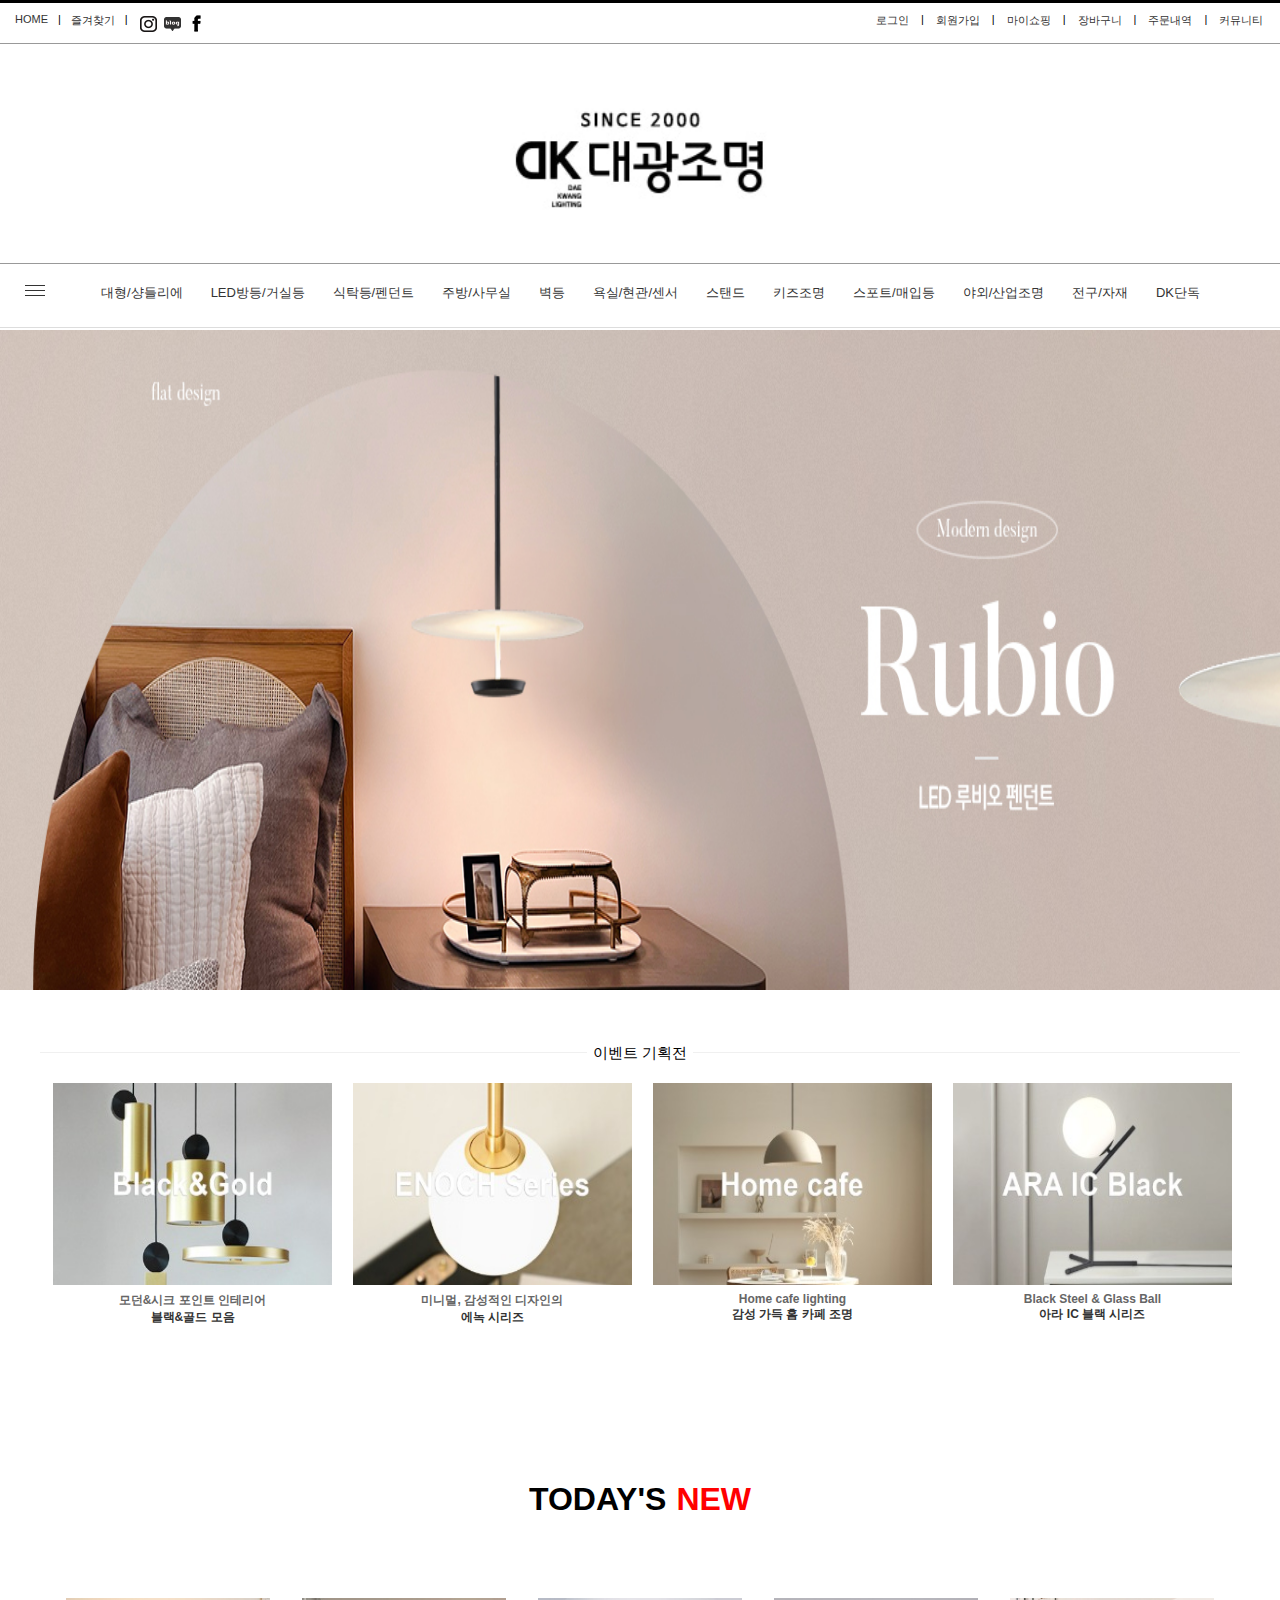
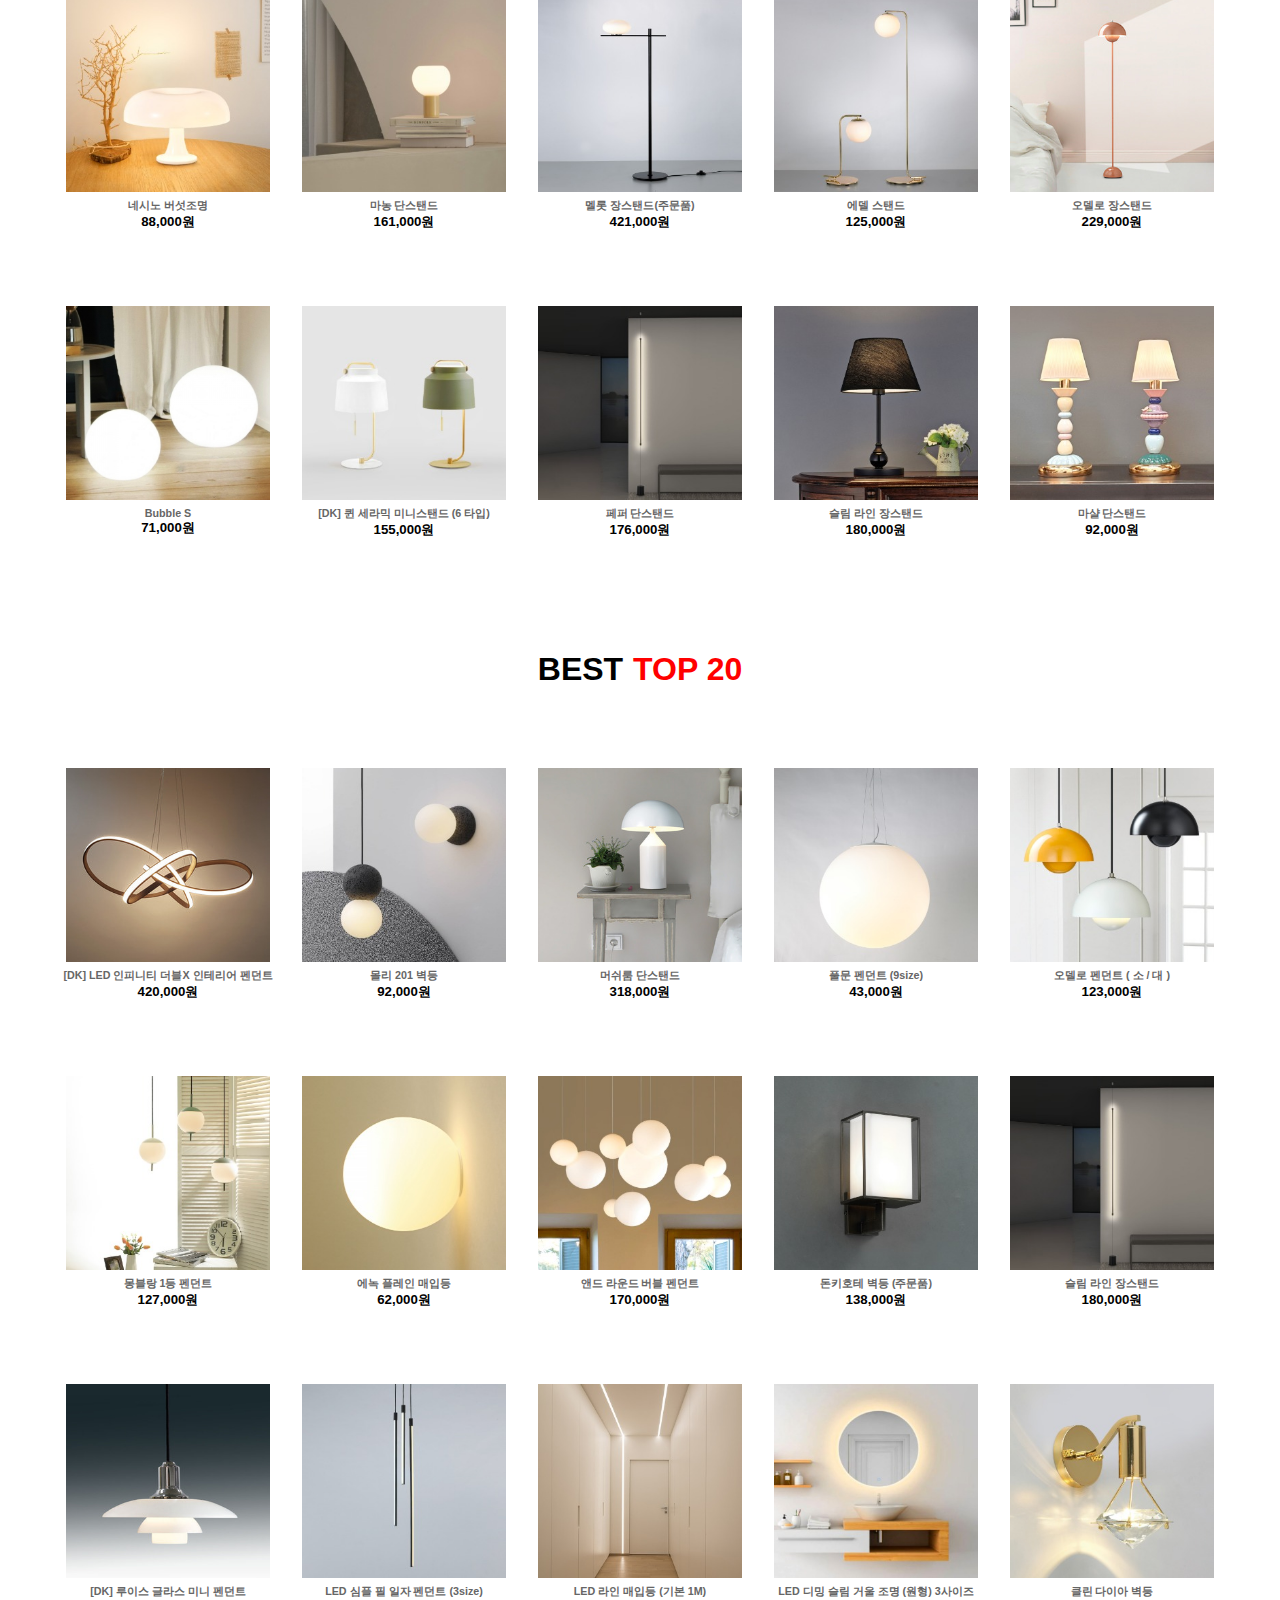
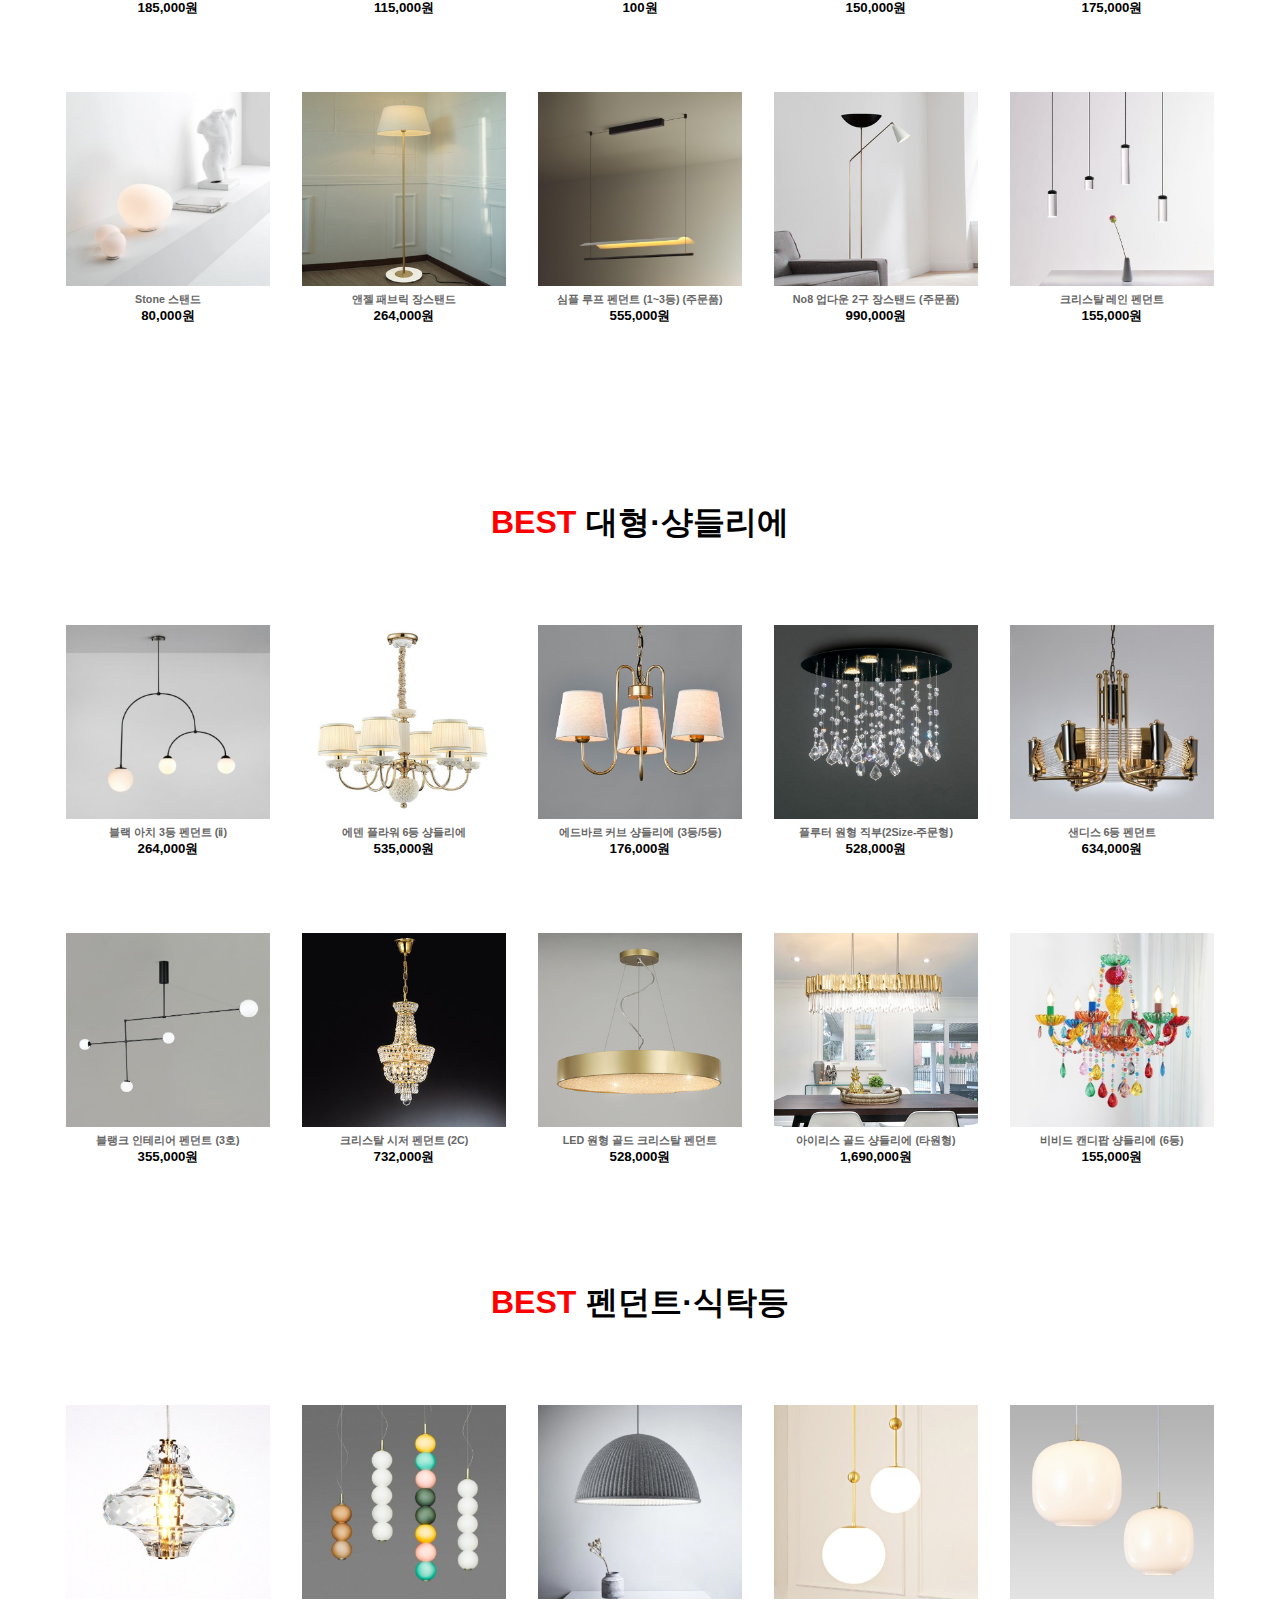
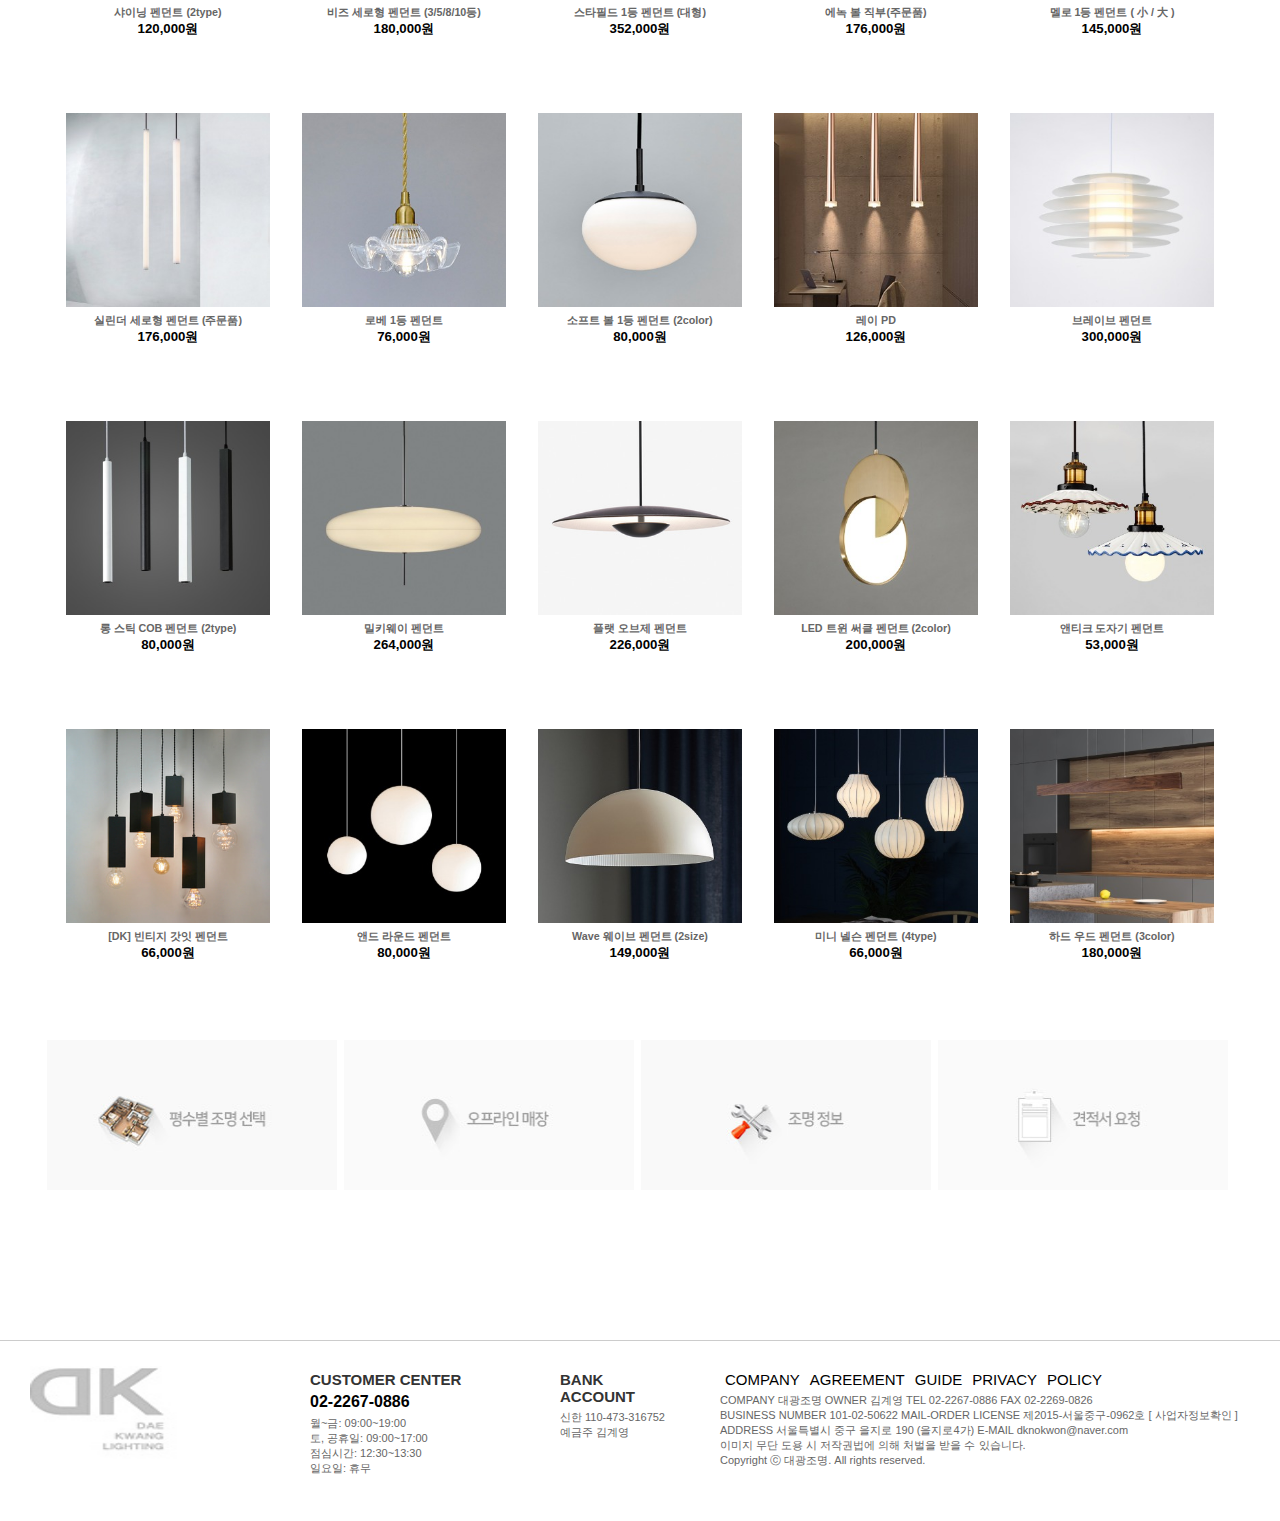
<file: 22_04_18/index.html>
<!DOCTYPE html>
<html lang="en">

<head>
    <meta charset="UTF-8">
    <meta http-equiv="X-UA-Compatible" content="IE=edge">
    <meta name="viewport" content="width=device-width, initial-scale=1.0">
    <title>디케이룩스 대광조명</title>

    
    <link href="css/reset.css" rel="stylesheet">
    <link href="css/common.css" rel="stylesheet">
    <link href="css/main.css" rel="stylesheet">
 
</head>

<body>

    <header>
        <div id="htop">

            <div id="home">
                <ul>
                    <li><a href="sub.html" target="_blank">HOME</a></li>
                    <li>|</li>
                    <li><a href="sub.html" target="_blank">즐겨찾기</a></li>
                    <li>|</li>
                    <li>
                        <div id="hic">

                            <a href="sub.html" target="_blank"><img src="img/hic1.png" alt="1"></a>


                            <a href="sub.html" target="_blank"><img src="img/hic2.png" alt="2"></a>


                            <a href="sub.html" target="_blank"><img src="img/hic3.png" alt="3"></a>

                        </div>
                    </li>
                </ul>

            </div>


            <div id="login">
                <ul>
                    <li><a href="sub.html" target="_blank">로그인</a></li>
                    <li>|</li>
                    <li><a href="sub.html" target="_blank">회원가입</a></li>
                    <li>|</li>
                    <li><a href="sub.html" target="_blank">마이쇼핑</a></li>
                    <li>|</li>
                    <li><a href="sub.html" target="_blank">장바구니</a></li>
                    <li>|</li>
                    <li><a href="sub.html" target="_blank">주문내역</a></li>
                    <li>|</li>
                    <li><a href="sub.html" target="_blank">커뮤니티</a></li>
                </ul>

            </div>
        </div>

        <div id="hsec">
            <div id="logo">
                <div id="logoimg">
                    <a href="index.html" target="_blank"><img src="img/logo.jpg" alt="로고이미지"></a>
                </div>

            </div>
        </div>

        <div id="hbot">
            <div id="nav">
                <nav>
                    <ul>
                        <li>
                            <div id="cate">

                                <a href="sub.html" target="_blank"><img src="img/cate.png" alt="1"></a>

                            </div>
                        </li>
                        <li><a href="sub.html" target="_blank"></a></li>
                        <li><a href="sub.html" target="_blank">대형/샹들리에</a></li>

                        <li><a href="sub.html" target="_blank">LED방등/거실등</a></li>

                        <li><a href="sub.html" target="_blank">식탁등/펜던트</a></li>

                        <li><a href="sub.html" target="_blank">주방/사무실</a></li>

                        <li><a href="sub.html" target="_blank">벽등</a></li>

                        <li><a href="sub.html" target="_blank">욕실/현관/센서</a></li>

                        <li><a href="sub.html" target="_blank">스탠드</a></li>
                        <li><a href="sub.html" target="_blank">키즈조명</a></li>
                        <li><a href="sub.html" target="_blank">스포트/매입등</a></li>
                        <li><a href="sub.html" target="_blank">야외/산업조명</a></li>
                        <li><a href="sub.html" target="_blank">전구/자재</a></li>
                        <li><a href="sub.html" target="_blank">DK단독</a></li>
                    </ul>

                </nav>
            </div>
        </div>



    </header>

    <div id="slider">
        <a href="sub.html" target="_blank"><img src="img/slider.jpg" alt="슬라이더이미지"></a>
    </div>

    <main>

        <section id="event">
            <p><a href="sub.html" target="_blank">이벤트 기획전</a></p>
            <div class="bbox1">

                <a href="sub.html" target="_blank"><img src="img/event1.jpg" alt="e1"></a>
                <h6><a href="sub.html" target="_blank">모던&시크 포인트 인테리어</a></h6>
                <h5><a href="sub.html" target="_blank">블랙&골드 모음</a></h5>
            </div>

            <div class="bbox1">
                <a href="sub.html" target="_blank"><img src="img/event2.jpg" alt="e2"></a>
                <h6><a href="sub.html" target="_blank">미니멀, 감성적인 디자인의</a></h6>
                <h5><a href="sub.html" target="_blank">에녹 시리즈</a></h5>
            </div>

            <div class="bbox1">
                <a href="sub.html" target="_blank"><img src="img/event3.jpg" alt="e3"></a>
                <h6><a href="sub.html" target="_blank">Home cafe lighting</a></h6>
                <h5><a href="sub.html" target="_blank">감성 가득 홈 카페 조명</a></h5>
            </div>

            <div class="bbox1">
                <a href="sub.html" target="_blank"><img src="img/event4.jpg" alt="e4"></a>
                <h6><a href="sub.html" target="_blank">Black Steel & Glass Ball</a></h6>
                <h5><a href="sub.html" target="_blank">아라 IC 블랙 시리즈</a></h5>
            </div>

        </section>

        <section id="new">
            <h1>today's</h1>
            <div class="bbox2">

                <a href="sub.html" target="_blank"><img src="img/new1.jpg" alt="e1"></a>
                <h6><a href="sub.html" target="_blank">네시노 버섯조명</a></h6>
                <h5><a href="sub.html" target="_blank">88,000원</a></h5>
            </div>

            <div class="bbox2">

                <a href="sub.html" target="_blank"><img src="img/new2.jpg" alt="e1"></a>
                <h6><a href="sub.html" target="_blank">마농 단스탠드</a></h6>
                <h5><a href="sub.html" target="_blank">161,000원</a></h5>
            </div>

            <div class="bbox2">

                <a href="sub.html" target="_blank"><img src="img/new3.jpg" alt="e1"></a>
                <h6><a href="sub.html" target="_blank">멜롯 장스탠드(주문품)</a></h6>
                <h5><a href="sub.html" target="_blank">421,000원</a></h5>
            </div>


            <div class="bbox2">

                <a href="sub.html" target="_blank"><img src="img/new4.jpg" alt="e1"></a>
                <h6><a href="sub.html" target="_blank">에델 스탠드</a></h6>
                <h5><a href="sub.html" target="_blank">125,000원</a></h5>
            </div>

            <div class="bbox2">

                <a href="sub.html" target="_blank"><img src="img/new5.jpg" alt="e1"></a>
                <h6><a href="sub.html" target="_blank">오델로 장스탠드</a></h6>
                <h5><a href="sub.html" target="_blank">229,000원</a></h5>
            </div>


            <div class="bbox2">

                <a href="sub.html" target="_blank"><img src="img/new6.jpg" alt="e1"></a>
                <h6><a href="sub.html" target="_blank">Bubble S</a></h6>
                <h5><a href="sub.html" target="_blank">71,000원</a></h5>
            </div>


            <div class="bbox2">

                <a href="sub.html" target="_blank"><img src="img/new7.jpg"alt="e1"></a>
                <h6><a href="sub.html" target="_blank">[DK] 퀸 세라믹 미니스탠드 (6 타입)</a></h6>
                <h5><a href="sub.html" target="_blank">155,000원</a></h5>
            </div>


            <div class="bbox2">

                <a href="sub.html" target="_blank"><img src="img/new8.jpg"
                        alt="e1"></a>
                <h6><a href="sub.html" target="_blank">페퍼 단스탠드</a></h6>
                <h5><a href="sub.html" target="_blank">176,000원</a></h5>
            </div>


            <div class="bbox2">

                <a href="sub.html" target="_blank"><img src="img/new9.jpg"
                        alt="e1"></a>
                <h6><a href="sub.html" target="_blank">슬림 라인 장스탠드</a></h6>
                <h5><a href="sub.html" target="_blank">180,000원</a></h5>
            </div>


            <div class="bbox2">

                <a href="sub.html" target="_blank"><img src="img/new10.jpg"
                        alt="e1"></a>
                <h6><a href="sub.html" target="_blank">마샬 단스탠드</a></h6>
                <h5><a href="sub.html" target="_blank">92,000원</a></h5>
            </div>





        </section>

        <section id="best">
            <h1>BEST</h1>
            <div class="bbox3">

                <a href="sub.html" target="_blank"><img src="img/best1.jpg" alt="e1"></a>
                <h6><a href="sub.html" target="_blank">[DK] LED 인피니티 더블X 인테리어 펜던트</a></h6>
                <h5><a href="sub.html" target="_blank">420,000원</a></h5>
            </div>

            <div class="bbox3">

                <a href="sub.html" target="_blank"><img src="img/best2.jpg" alt="e1"></a>
                <h6><a href="sub.html" target="_blank">몰리 201 벽등</a></h6>
                <h5><a href="sub.html" target="_blank">92,000원</a></h5>
            </div>

            <div class="bbox3">

                <a href="sub.html" target="_blank"><img src="img/best3.jpg" alt="e1"></a>
                <h6><a href="sub.html" target="_blank">머쉬룸 단스탠드</a></h6>
                <h5><a href="sub.html" target="_blank">318,000원</a></h5>
            </div>

            <div class="bbox3">

                <a href="sub.html" target="_blank"><img src="img/best4.jpg" alt="e1"></a>
                <h6><a href="sub.html" target="_blank">풀문 펜던트 (9size)</a></h6>
                <h5><a href="sub.html" target="_blank">43,000원</a></h5>
            </div>

            <div class="bbox3">

                <a href="sub.html" target="_blank"><img src="img/best5.jpg" alt="e1"></a>
                <h6><a href="sub.html" target="_blank">오델로 펜던트 ( 소 / 대 )</a></h6>
                <h5><a href="sub.html" target="_blank">123,000원</a></h5>
            </div>

            <div class="bbox3">

                <a href="sub.html" target="_blank"><img src="img/best6.jpg" alt="e1"></a>
                <h6><a href="sub.html" target="_blank">몽블랑 1등 펜던트</a></h6>
                <h5><a href="sub.html" target="_blank">127,000원</a></h5>
            </div>

            <div class="bbox3">

                <a href="sub.html" target="_blank"><img src="img/best7.jpg" alt="e1"></a>
                <h6><a href="sub.html" target="_blank">에녹 플레인 매입등</a></h6>
                <h5><a href="sub.html" target="_blank">62,000원</a></h5>
            </div>

            <div class="bbox3">

                <a href="sub.html" target="_blank"><img src="img/best8.jpg" alt="e1"></a>
                <h6><a href="sub.html" target="_blank">앤드 라운드 버블 펜던트</a></h6>
                <h5><a href="sub.html" target="_blank">170,000원</a></h5>
            </div>

            <div class="bbox3">

                <a href="sub.html" target="_blank"><img src="img/best9.jpg" alt="e1"></a>
                <h6><a href="sub.html" target="_blank">돈키호테 벽등 (주문품)</a></h6>
                <h5><a href="sub.html" target="_blank">138,000원</a></h5>
            </div>

            <div class="bbox3">

                <a href="sub.html" target="_blank"><img src="img/best10.jpg" alt="e1"></a>
                <h6><a href="sub.html" target="_blank">슬림 라인 장스탠드</a></h6>
                <h5><a href="sub.html" target="_blank">180,000원</a></h5>
            </div>

            <div class="bbox3">

                <a href="sub.html" target="_blank"><img src="img/best11.jpg" alt="e1"></a>
                <h6><a href="sub.html" target="_blank">[DK] 루이스 글라스 미니 펜던트</a></h6>
                <h5><a href="sub.html" target="_blank">185,000원</a></h5>
            </div>

            <div class="bbox3">

                <a href="sub.html" target="_blank"><img src="img/best12.jpg" alt="e1"></a>
                <h6><a href="sub.html" target="_blank">LED 심플 필 일자 펜던트 (3size)</a></h6>
                <h5><a href="sub.html" target="_blank">115,000원</a></h5>
            </div>

            <div class="bbox3">

                <a href="sub.html" target="_blank"><img src="img/best13.jpg" alt="e1"></a>
                <h6><a href="sub.html" target="_blank">LED 라인 매입등 (기본 1M)</a></h6>
                <h5><a href="sub.html" target="_blank">100원</a></h5>
            </div>

            <div class="bbox3">

                <a href="sub.html" target="_blank"><img src="img/best14.jpg" alt="e1"></a>
                <h6><a href="sub.html" target="_blank">LED 디밍 슬림 거울 조명 (원형) 3사이즈</a></h6>
                <h5><a href="sub.html" target="_blank">150,000원</a></h5>
            </div>

            <div class="bbox3">

                <a href="sub.html" target="_blank"><img src="img/best15.jpg" alt="e1"></a>
                <h6><a href="sub.html" target="_blank">클린 다이아 벽등</a></h6>
                <h5><a href="sub.html" target="_blank">175,000원</a></h5>
            </div>

            <div class="bbox3">

                <a href="sub.html" target="_blank"><img src="img/best16.jpg" alt="e1"></a>
                <h6><a href="sub.html" target="_blank">Stone 스탠드</a></h6>
                <h5><a href="sub.html" target="_blank">80,000원</a></h5>
            </div>

            <div class="bbox3">

                <a href="sub.html" target="_blank"><img src="img/best17.jpg" alt="e1"></a>
                <h6><a href="sub.html" target="_blank">앤젤 패브릭 장스탠드</a></h6>
                <h5><a href="sub.html" target="_blank">264,000원</a></h5>
            </div>

            <div class="bbox3">

                <a href="sub.html" target="_blank"><img src="img/best18.jpg" alt="e1"></a>
                <h6><a href="sub.html" target="_blank">심플 루프 펜던트 (1~3등) (주문품)</a></h6>
                <h5><a href="sub.html" target="_blank">555,000원</a></h5>
            </div>

            <div class="bbox3">

                <a href="sub.html" target="_blank"><img src="img/best19.jpg" alt="e1"></a>
                <h6><a href="sub.html" target="_blank">No8 업다운 2구 장스탠드 (주문품)</a></h6>
                <h5><a href="sub.html" target="_blank">990,000원</a></h5>
            </div>

            <div class="bbox3">

                <a href="sub.html" target="_blank"><img src="img/best20.jpg" alt="e1"></a>
                <h6><a href="sub.html" target="_blank">크리스탈 레인 펜던트</a></h6>
                <h5><a href="sub.html" target="_blank">155,000원</a></h5>
            </div>
        </section>

        <section id="big">
            <h1>대형·샹들리에</h1>
            <div class="bbox4">

                <a href="sub.html" target="_blank"><img src="img/san1.jpg" alt="e1"></a>
                <h6><a href="sub.html" target="_blank">블랙 아치 3등 펜던트 (ⅱ)</a></h6>
                <h5><a href="sub.html" target="_blank">264,000원</a></h5>
            </div>

            <div class="bbox4">

                <a href="sub.html" target="_blank"><img src="img/san2.jpg" alt="e1"></a>
                <h6><a href="sub.html" target="_blank">에덴 플라워 6등 샹들리에</a></h6>
                <h5><a href="sub.html" target="_blank">535,000원</a></h5>
            </div>

            <div class="bbox4">

                <a href="sub.html" target="_blank"><img src="img/san3.jpg" alt="e1"></a>
                <h6><a href="sub.html" target="_blank">에드바르 커브 샹들리에 (3등/5등)</a></h6>
                <h5><a href="sub.html" target="_blank">176,000원</a></h5>
            </div>

            <div class="bbox4">

                <a href="sub.html" target="_blank"><img src="img/san4.jpg" alt="e1"></a>
                <h6><a href="sub.html" target="_blank">플루터 원형 직부(2Size-주문형)</a></h6>
                <h5><a href="sub.html" target="_blank">528,000원</a></h5>
            </div>

            <div class="bbox4">

                <a href="sub.html" target="_blank"><img src="img/san5.jpg" alt="e1"></a>
                <h6><a href="sub.html" target="_blank">샌디스 6등 펜던트</a></h6>
                <h5><a href="sub.html" target="_blank">634,000원</a></h5>
            </div>

            <div class="bbox4">

                <a href="sub.html" target="_blank"><img src="img/san6.jpg" alt="e1"></a>
                <h6><a href="sub.html" target="_blank">블랭크 인테리어 펜던트 (3호)</a></h6>
                <h5><a href="sub.html" target="_blank">355,000원</a></h5>
            </div>

            <div class="bbox4">

                <a href="sub.html" target="_blank"><img src="img/san7.jpg" alt="e1"></a>
                <h6><a href="sub.html" target="_blank">크리스탈 시저 펜던트 (2C)</a></h6>
                <h5><a href="sub.html" target="_blank">732,000원</a></h5>
            </div>

            <div class="bbox4">

                <a href="sub.html" target="_blank"><img src="img/san8.jpg" alt="e1"></a>
                <h6><a href="sub.html" target="_blank">LED 원형 골드 크리스탈 펜던트</a></h6>
                <h5><a href="sub.html" target="_blank">528,000원
                    </a></h5>
            </div>

            <div class="bbox4">

                <a href="sub.html" target="_blank"><img src="img/san9.jpg" alt="e1"></a>
                <h6><a href="sub.html" target="_blank">아이리스 골드 샹들리에 (타원형)</a></h6>
                <h5><a href="sub.html" target="_blank">1,690,000원</a></h5>
            </div>

            <div class="bbox4">

                <a href="sub.html" target="_blank"><img src="img/san10.jpg" alt="e1"></a>
                <h6><a href="sub.html" target="_blank">비비드 캔디팝 샹들리에 (6등)</a></h6>
                <h5><a href="sub.html" target="_blank">155,000원</a></h5>
            </div>
        </section>

        <section id="pen">
            <h1>펜던트·식탁등</h1>
            <div class="bbox5">

                <a href="sub.html" target="_blank"><img src="img/pen1.jpg" alt="e1"></a>
                <h6><a href="sub.html" target="_blank">샤이닝 펜던트 (2type)</a></h6>
                <h5><a href="sub.html" target="_blank">120,000원</a></h5>
            </div>

            <div class="bbox5">

                <a href="sub.html" target="_blank"><img src="img/pen2.jpg" alt="e1"></a>
                <h6><a href="sub.html" target="_blank">비즈 세로형 펜던트 (3/5/8/10등)</a></h6>
                <h5><a href="sub.html" target="_blank">180,000원</a></h5>
            </div>

            <div class="bbox5">

                <a href="sub.html" target="_blank"><img src="img/pen3.jpg" alt="e1"></a>
                <h6><a href="sub.html" target="_blank">스타필드 1등 펜던트 (대형)</a></h6>
                <h5><a href="sub.html" target="_blank">352,000원</a></h5>
            </div>

            <div class="bbox5">

                <a href="sub.html" target="_blank"><img src="img/pen4.jpg" alt="e1"></a>
                <h6><a href="sub.html" target="_blank">에녹 볼 직부(주문품)</a></h6>
                <h5><a href="sub.html" target="_blank">176,000원</a></h5>
            </div>

            <div class="bbox5">

                <a href="sub.html" target="_blank"><img src="img/pen5.jpg" alt="e1"></a>
                <h6><a href="sub.html" target="_blank">멜로 1등 펜던트 ( 小 / 大 )</a></h6>
                <h5><a href="sub.html" target="_blank">145,000원</a></h5>
            </div>

            <div class="bbox5">

                <a href="sub.html" target="_blank"><img src="img/pen6.jpg" alt="e1"></a>
                <h6><a href="sub.html" target="_blank">실린더 세로형 펜던트 (주문품)</a></h6>
                <h5><a href="sub.html" target="_blank">176,000원</a></h5>
            </div>

            <div class="bbox5">

                <a href="sub.html" target="_blank"><img src="img/pen7.jpg" alt="e1"></a>
                <h6><a href="sub.html" target="_blank">로베 1등 펜던트</a></h6>
                <h5><a href="sub.html" target="_blank">76,000원</a></h5>
            </div>

            <div class="bbox5">

                <a href="sub.html" target="_blank"><img src="img/pen8.jpg" alt="e1"></a>
                <h6><a href="sub.html" target="_blank">소프트 볼 1등 펜던트 (2color)</a></h6>
                <h5><a href="sub.html" target="_blank">80,000원</a></h5>
            </div>

            <div class="bbox5">

                <a href="sub.html" target="_blank"><img src="img/pen9.jpg" alt="e1"></a>
                <h6><a href="sub.html" target="_blank">레이 PD</a></h6>
                <h5><a href="sub.html" target="_blank">126,000원</a></h5>
            </div>

            <div class="bbox5">

                <a href="sub.html" target="_blank"><img src="img/pen10.jpg" alt="e1"></a>
                <h6><a href="sub.html" target="_blank">브레이브 펜던트</a></h6>
                <h5><a href="sub.html" target="_blank">300,000원</a></h5>
            </div>

            <div class="bbox5">

                <a href="sub.html" target="_blank"><img src="img/pen11.jpg" alt="e1"></a>
                <h6><a href="sub.html" target="_blank">롱 스틱 COB 펜던트 (2type)</a></h6>
                <h5><a href="sub.html" target="_blank">80,000원</a></h5>
            </div>

            <div class="bbox5">

                <a href="sub.html" target="_blank"><img src="img/pen12.jpg" alt="e1"></a>
                <h6><a href="sub.html" target="_blank">밀키웨이 펜던트</a></h6>
                <h5><a href="sub.html" target="_blank">264,000원</a></h5>
            </div>

            <div class="bbox5">

                <a href="sub.html" target="_blank"><img src="img/pen13.jpg" alt="e1"></a>
                <h6><a href="sub.html" target="_blank">플랫 오브제 펜던트</a></h6>
                <h5><a href="sub.html" target="_blank">226,000원</a></h5>
            </div>

            <div class="bbox5">

                <a href="sub.html" target="_blank"><img src="img/pen14.jpg" alt="e1"></a>
                <h6><a href="sub.html" target="_blank">LED 트윈 써클 펜던트 (2color)</a></h6>
                <h5><a href="sub.html" target="_blank">200,000원</a></h5>
            </div>

            <div class="bbox5">

                <a href="sub.html" target="_blank"><img src="img/pen15.jpg" alt="e1"></a>
                <h6><a href="sub.html" target="_blank">앤티크 도자기 펜던트</a></h6>
                <h5><a href="sub.html" target="_blank">53,000원</a></h5>
            </div>

            <div class="bbox5">

                <a href="sub.html" target="_blank"><img src="img/pen16.jpg" alt="e1"></a>
                <h6><a href="sub.html" target="_blank">[DK] 빈티지 갓잇 펜던트</a></h6>
                <h5><a href="sub.html" target="_blank">66,000원</a></h5>
            </div>

            <div class="bbox5">

                <a href="sub.html" target="_blank"><img src="img/pen17.jpg" alt="e1"></a>
                <h6><a href="sub.html" target="_blank">앤드 라운드 펜던트</a></h6>
                <h5><a href="sub.html" target="_blank">80,000원</a></h5>
            </div>

            <div class="bbox5">

                <a href="sub.html" target="_blank"><img src="img/pen18.jpg" alt="e1"></a>
                <h6><a href="sub.html" target="_blank">Wave 웨이브 펜던트 (2size)</a></h6>
                <h5><a href="sub.html" target="_blank">149,000원</a></h5>
            </div>

            <div class="bbox5">

                <a href="sub.html" target="_blank"><img src="img/pen19.jpg" alt="e1"></a>
                <h6><a href="sub.html" target="_blank">미니 넬슨 펜던트 (4type)</a></h6>
                <h5><a href="sub.html" target="_blank">66,000원</a></h5>
            </div>

            <div class="bbox5">

                <a href="sub.html" target="_blank"><img src="img/pen20.jpg" alt="e1"></a>
                <h6><a href="sub.html" target="_blank">하드 우드 펜던트 (3color)</a></h6>
                <h5><a href="sub.html" target="_blank">180,000원</a></h5>
            </div>
        </section>


        <section id="icon">
            <div class="ic">
                <a href="sub.html" target="_blank"><img src="img/icon1.jpg" alt="아이콘1"></a>
            </div>

            <div class="ic">
                <a href="sub.html" target="_blank"><img src="img/icon2.jpg" alt="아이콘2"></a>
            </div>

            <div class="ic">
                <a href="sub.html" target="_blank"><img src="img/icon3.jpg" alt="아이콘3"></a>
            </div>

            <div class="ic">
                <a href="sub.html" target="_blank"><img src="img/icon4.jpg" alt="아이콘4"></a>
            </div>

        </section>


    </main>

    <footer>
        <div id="fbox">
            <div id="f1">
                <a href="index.html" target="_blank"><img src="img/flogo.jpg" alt="하단로고"></a>
            </div>

            <div id="f2">
                <h5>CUSTOMER CENTER</h5>
                <h4>02-2267-0886</h4>
                <p>월~금: 09:00~19:00<br>토, 공휴일: 09:00~17:00<br>점심시간: 12:30~13:30<br>일요일: 휴무</p>
            </div>

            <div id="f3">
                <h5>BANK ACCOUNT</h5>
                <p>신한 110-473-316752<br>예금주 김계영</p>
            </div>

            <div id="f4">

                <ul>
                    <li><a href="sub.html" target="_blank">COMPANY</a></li>
                    <li><a href="sub.html" target="_blank">AGREEMENT </a></li>
                    <li><a href="sub.html" target="_blank">GUIDE </a></li>
                    <li><a href="sub.html" target="_blank">PRIVACY </a></li>
                    <li><a href="sub.html" target="_blank">POLICY</a></li>
                </ul>
                <br>


                <p>COMPANY 대광조명 OWNER 김계영 TEL 02-2267-0886 FAX 02-2269-0826<br>BUSINESS NUMBER 101-02-50622 MAIL-ORDER
                    LICENSE 제2015-서울중구-0962호 [ 사업자정보확인 ]<br>ADDRESS 서울특별시 중구 을지로 190 (을지로4가) E-MAIL
                    dknokwon@naver.com<br>이미지 무단 도용 시 저작권법에 의해 처벌을 받을 수 있습니다.<br>Copyright ⓒ 대광조명. All rights reserved.
                </p>
            </div>

        </div>

    </footer>

</body>

</html>
</file>
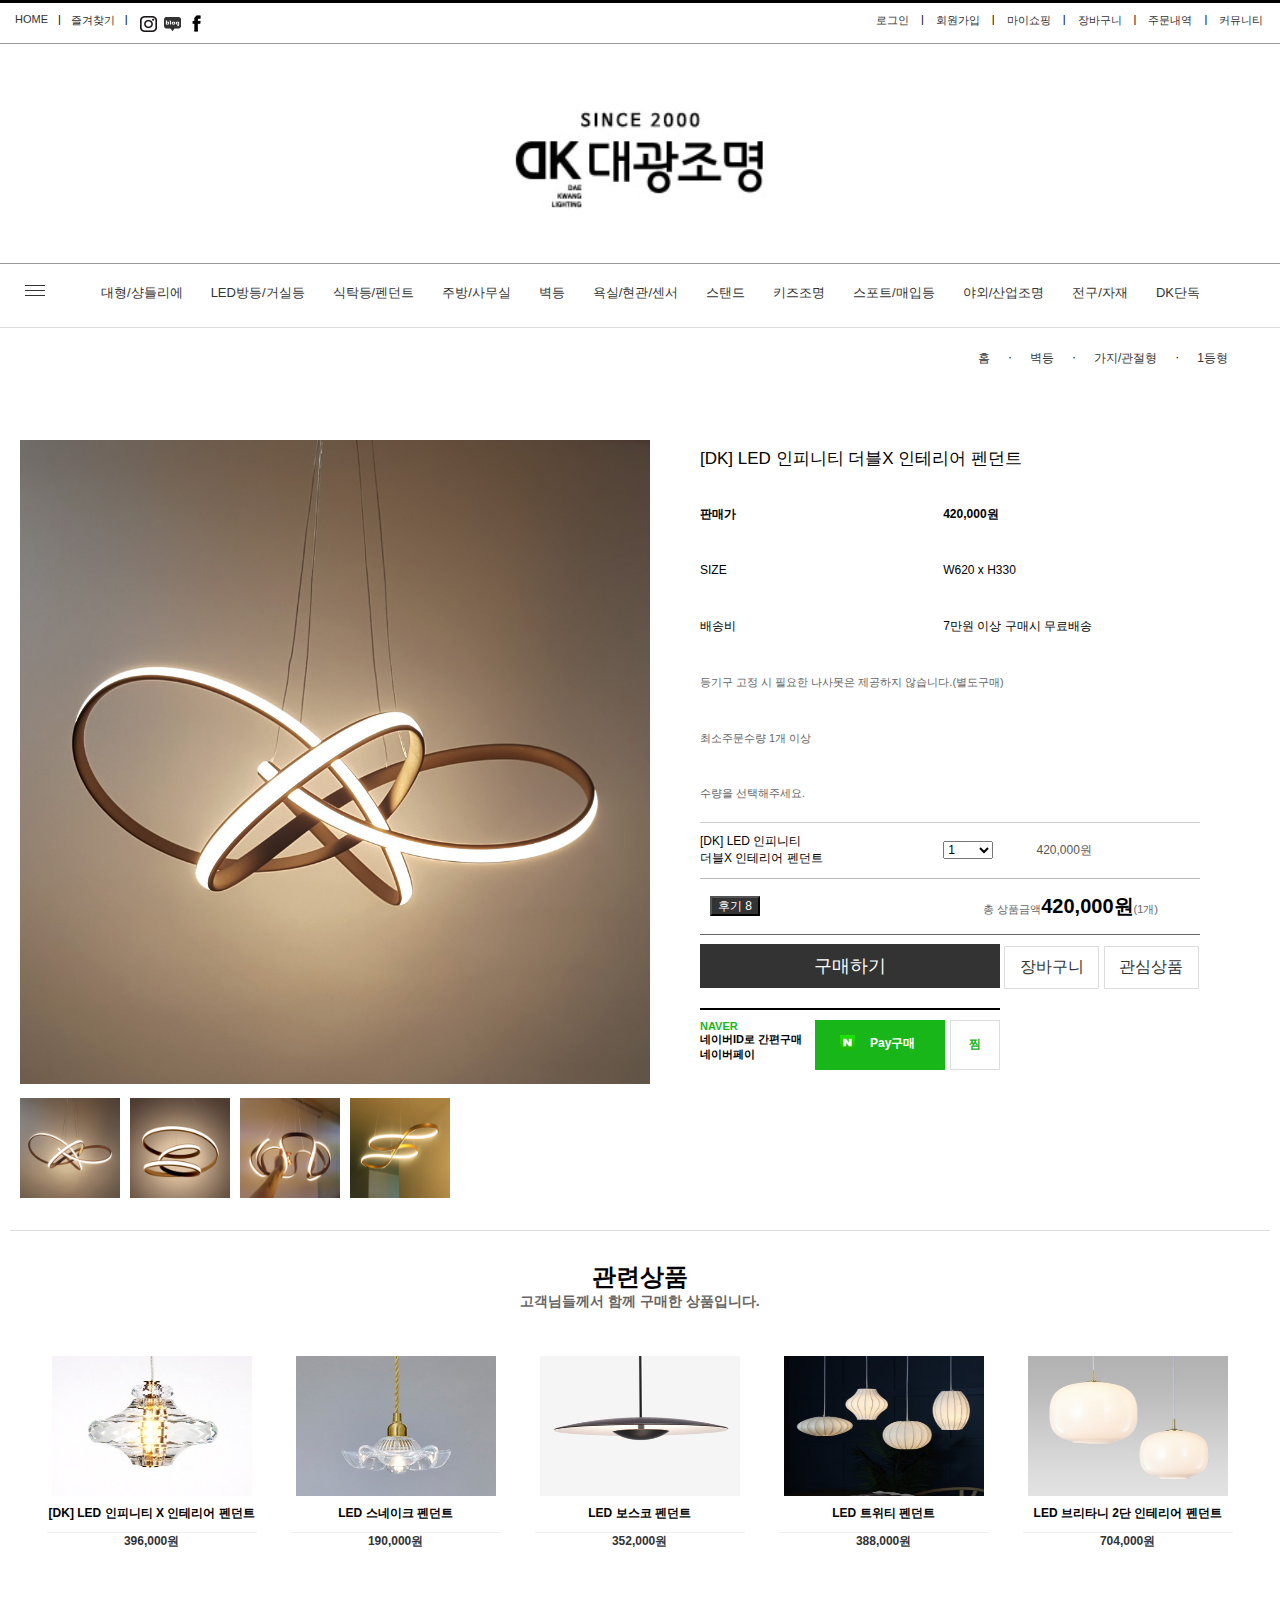
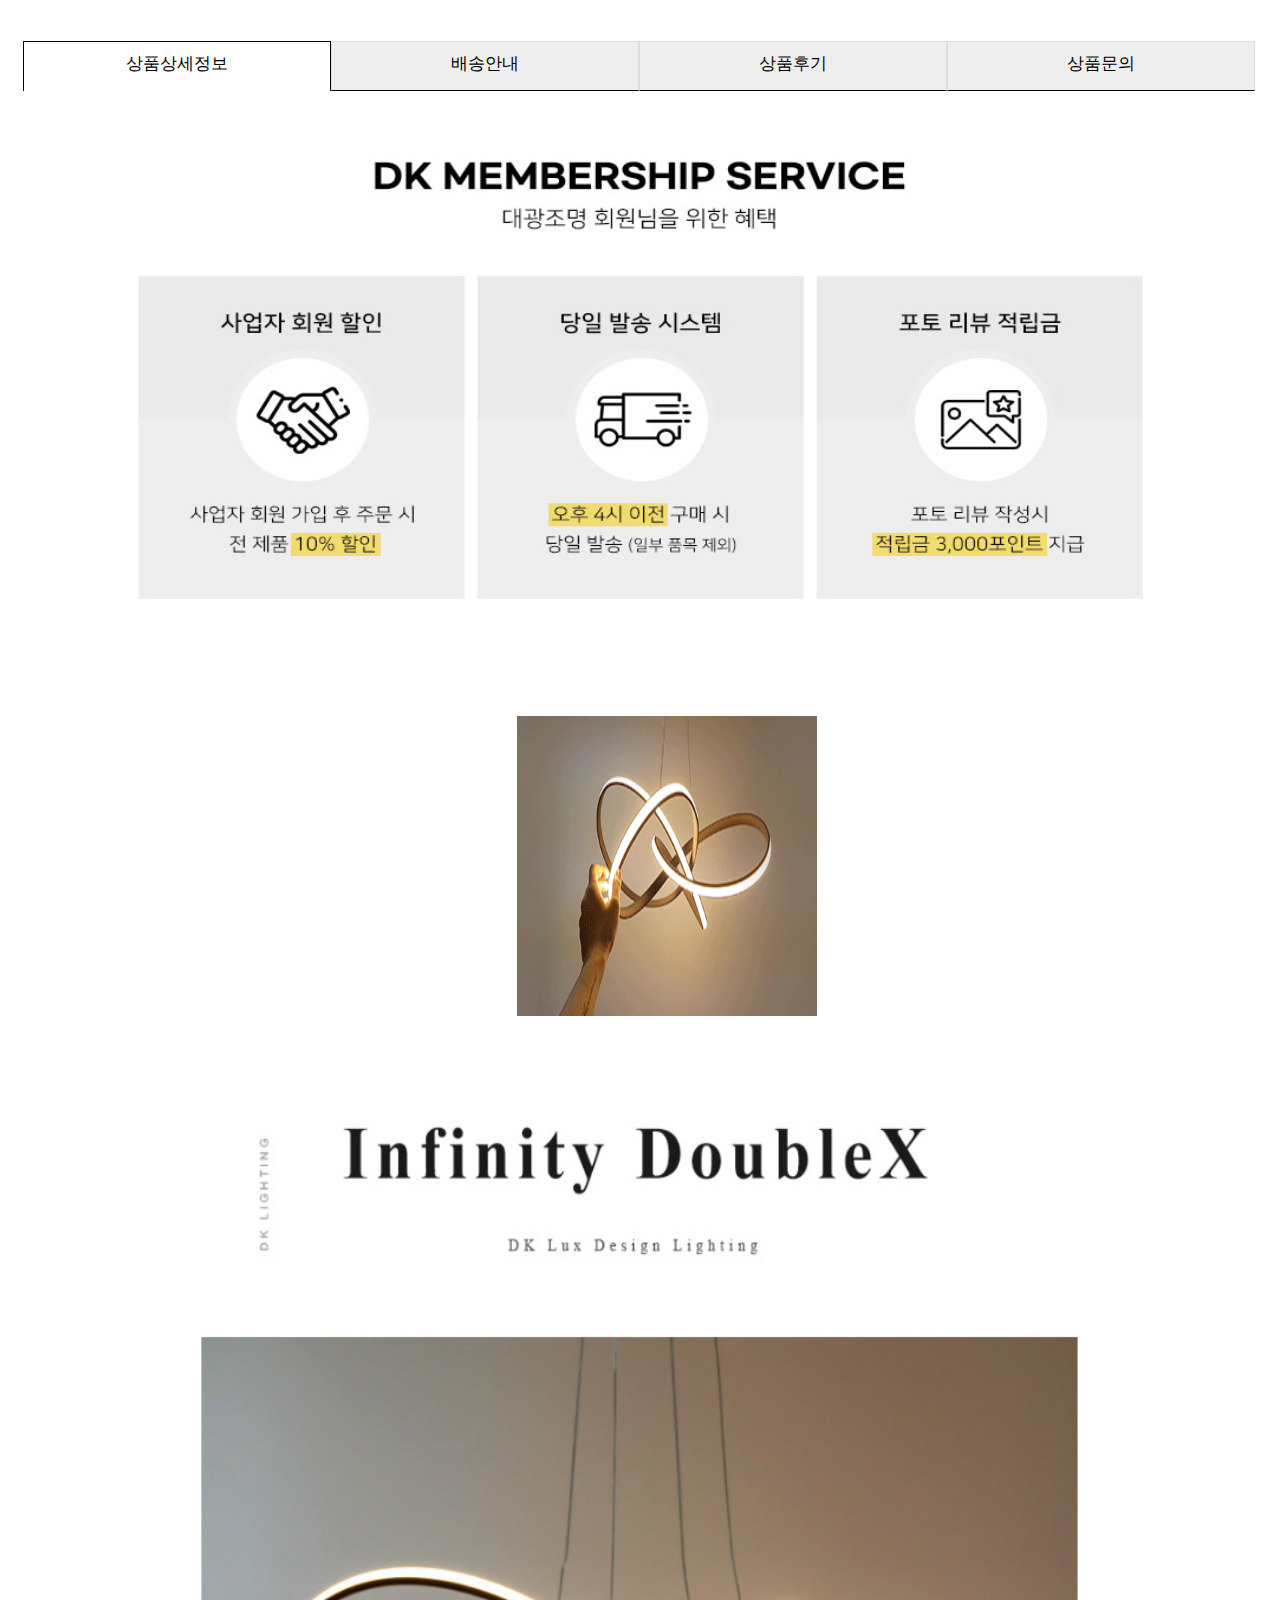
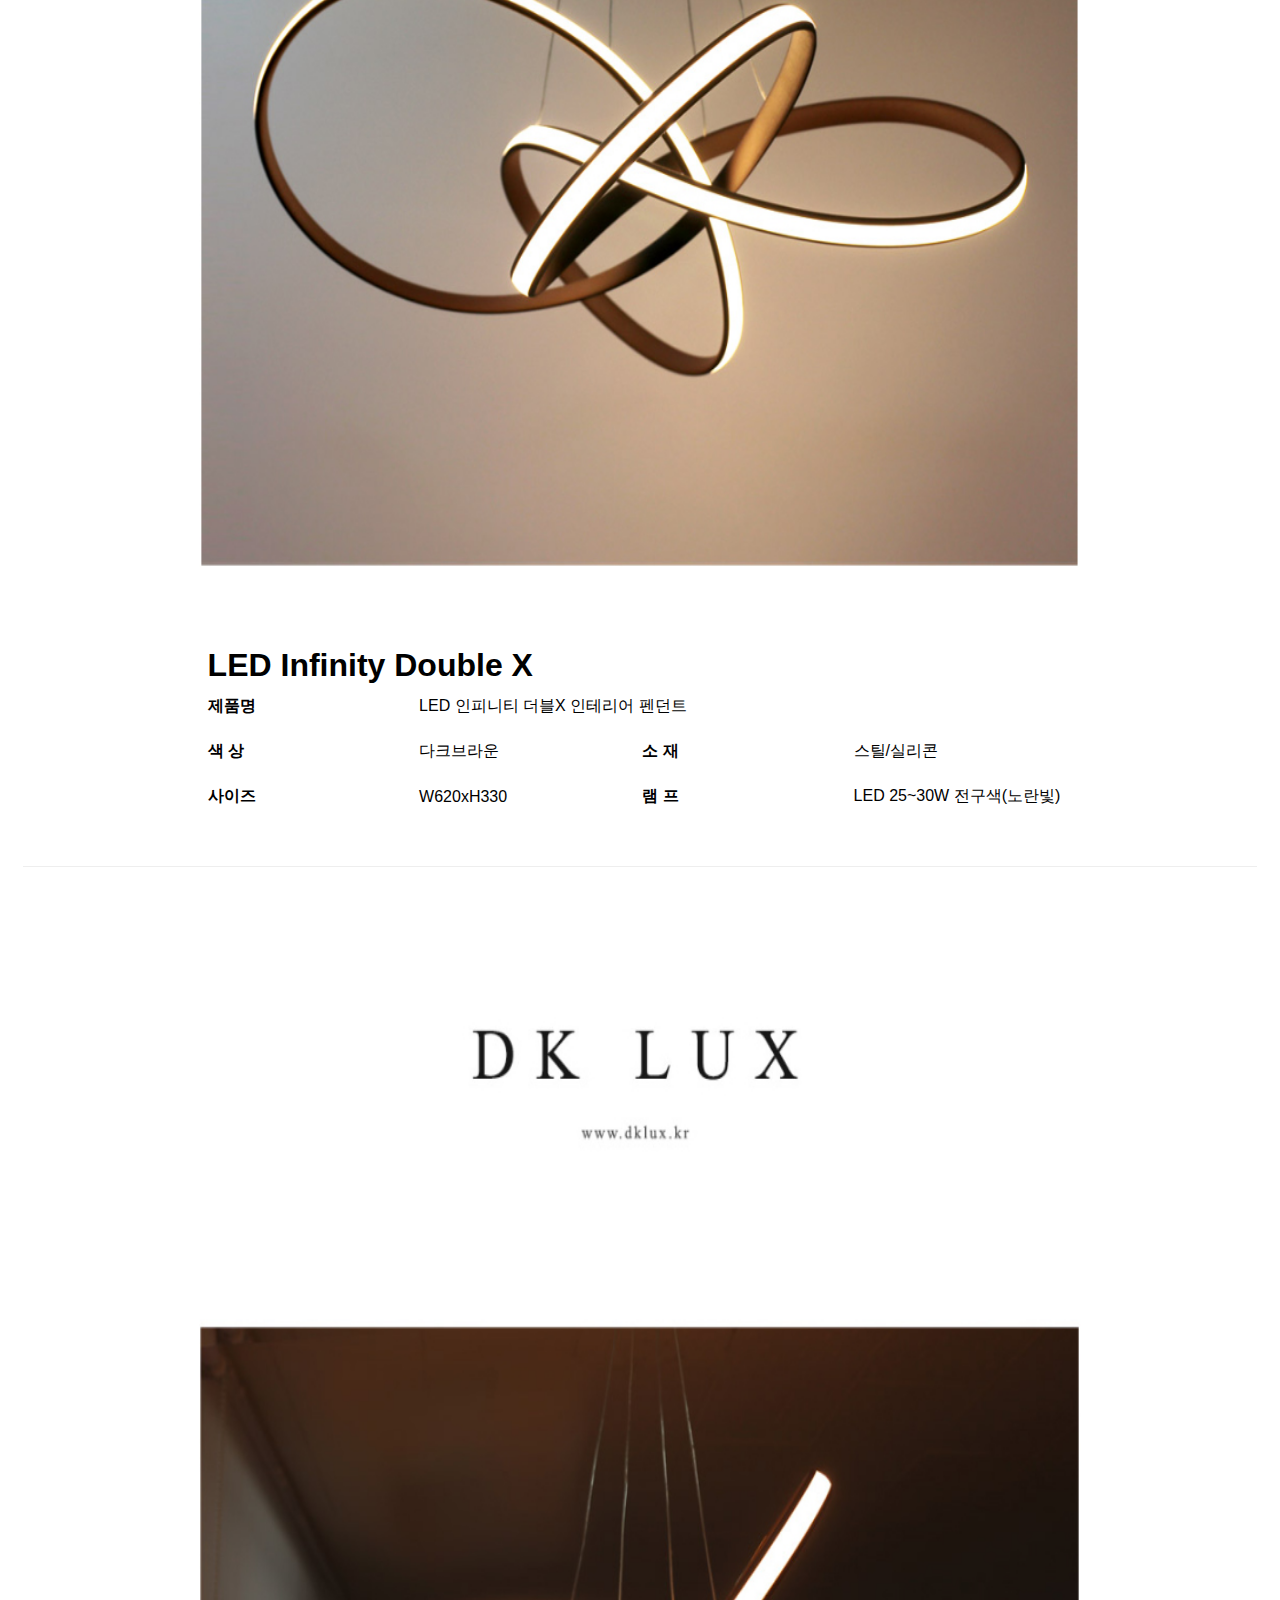
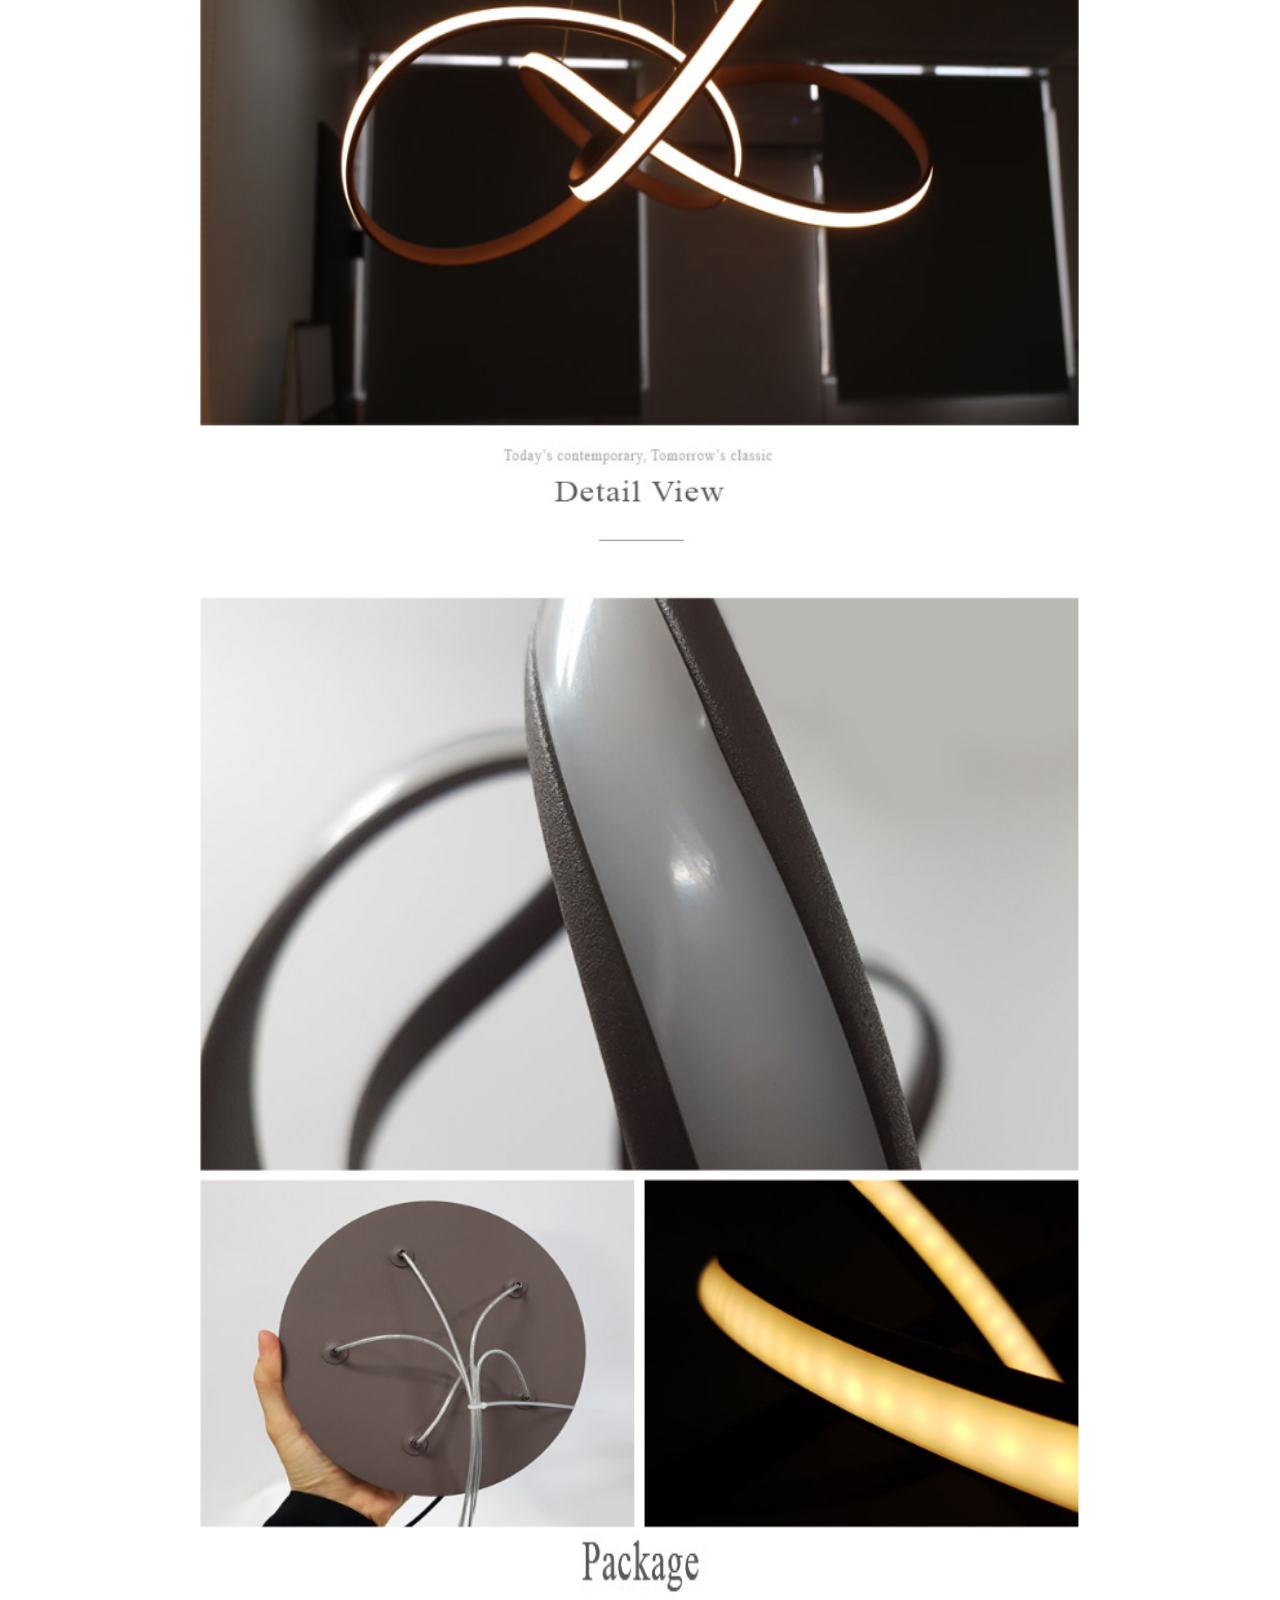
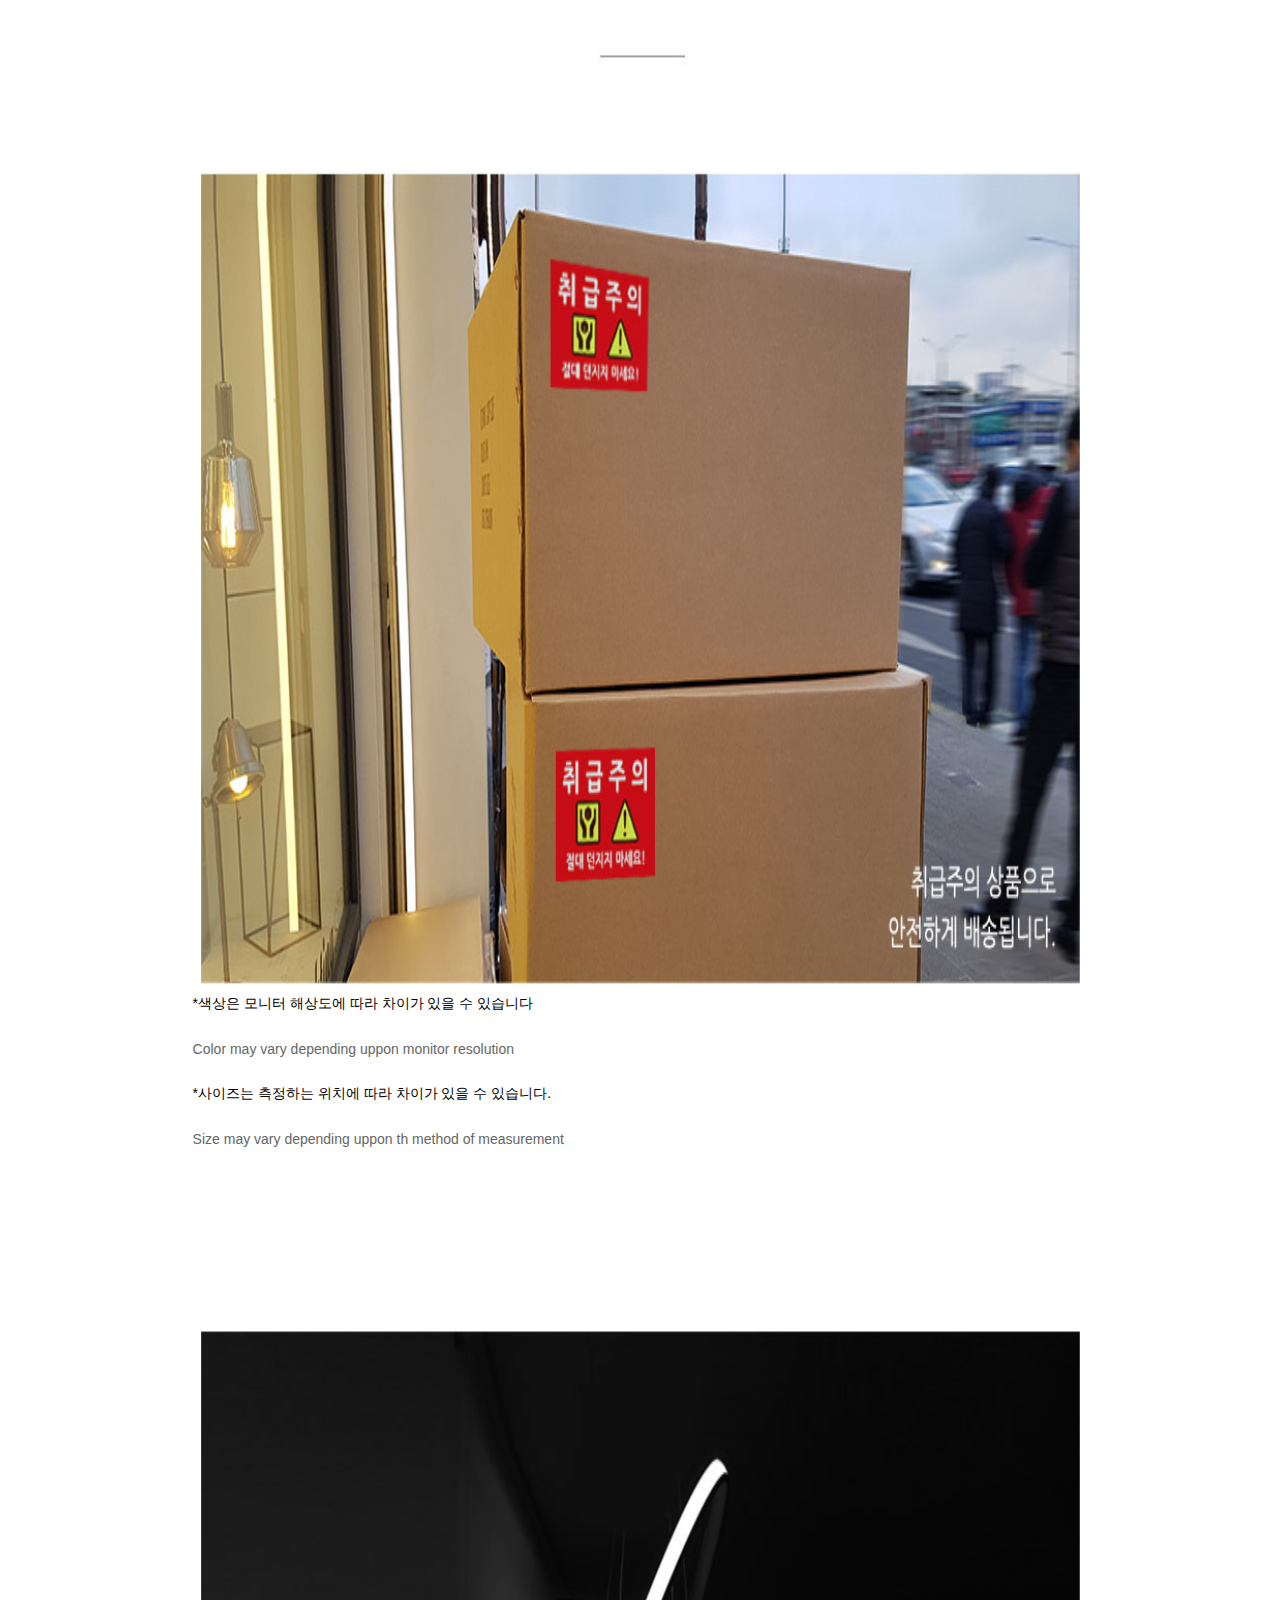
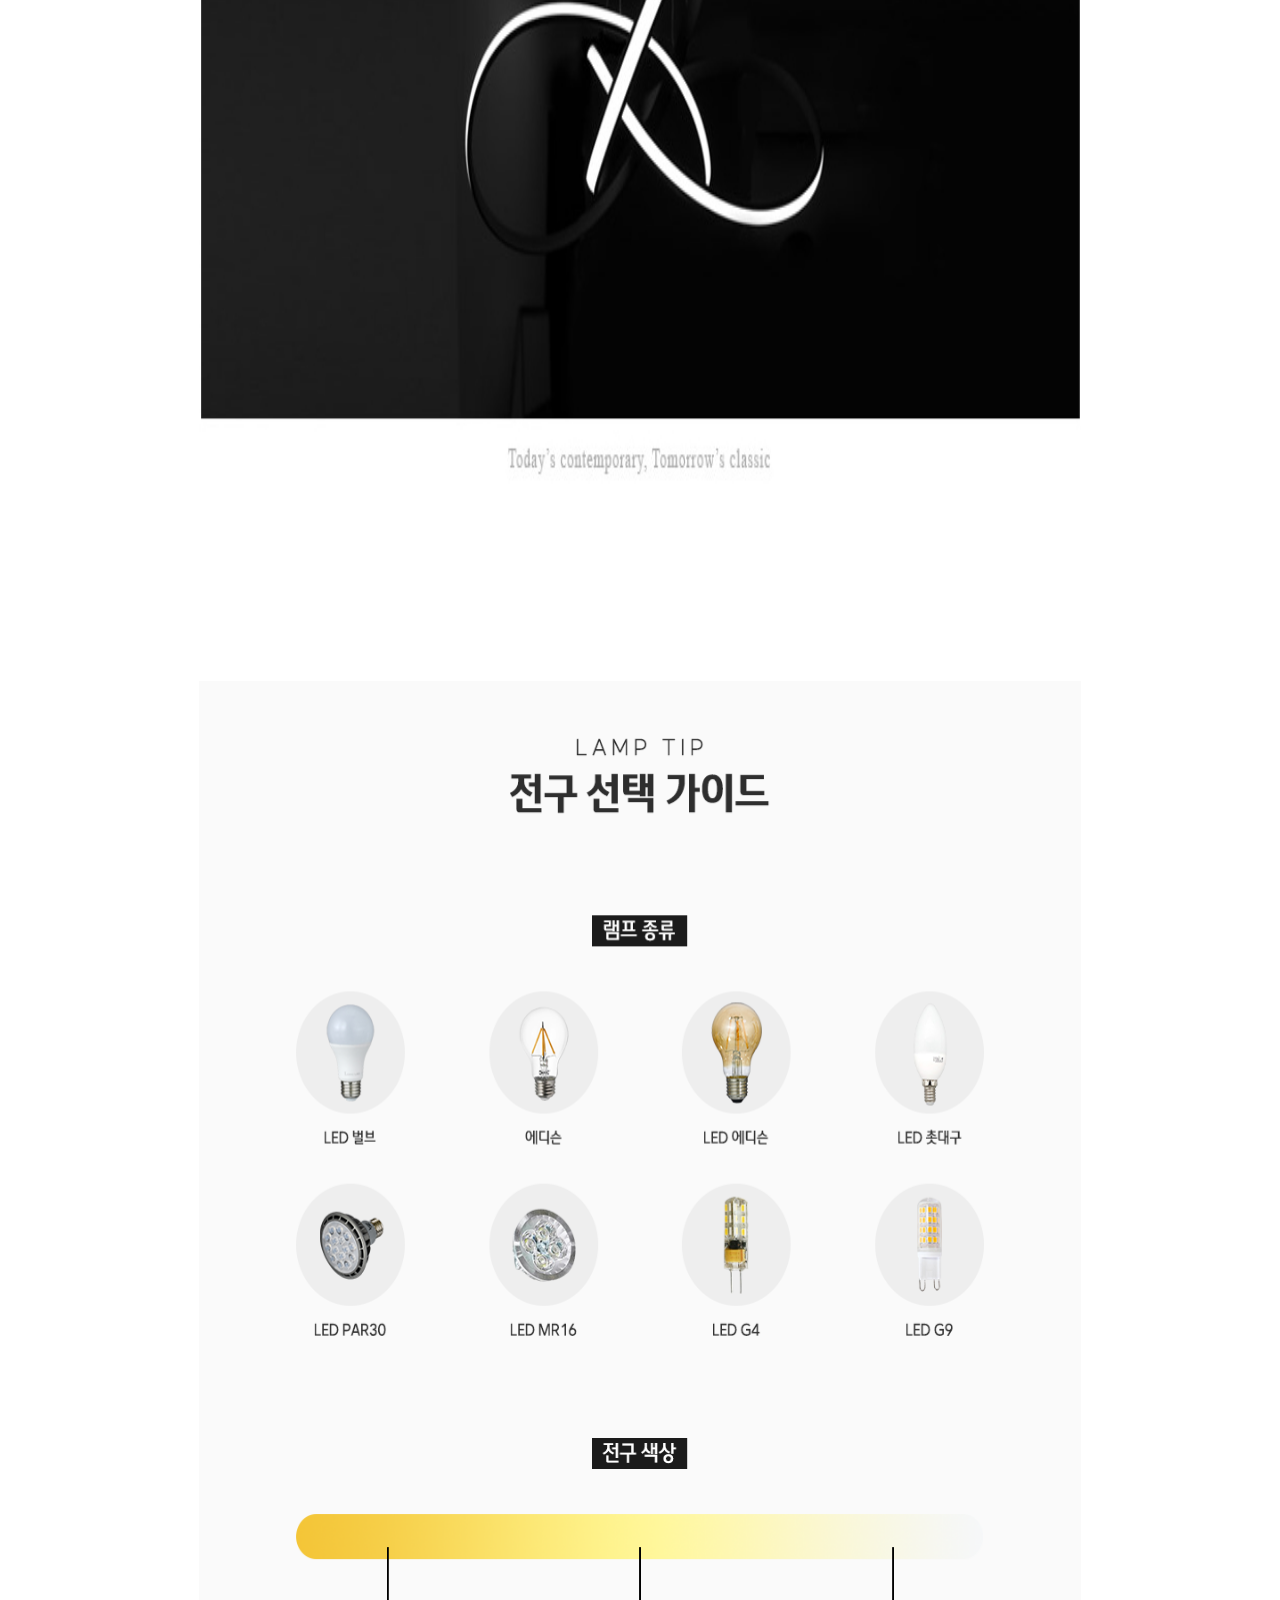
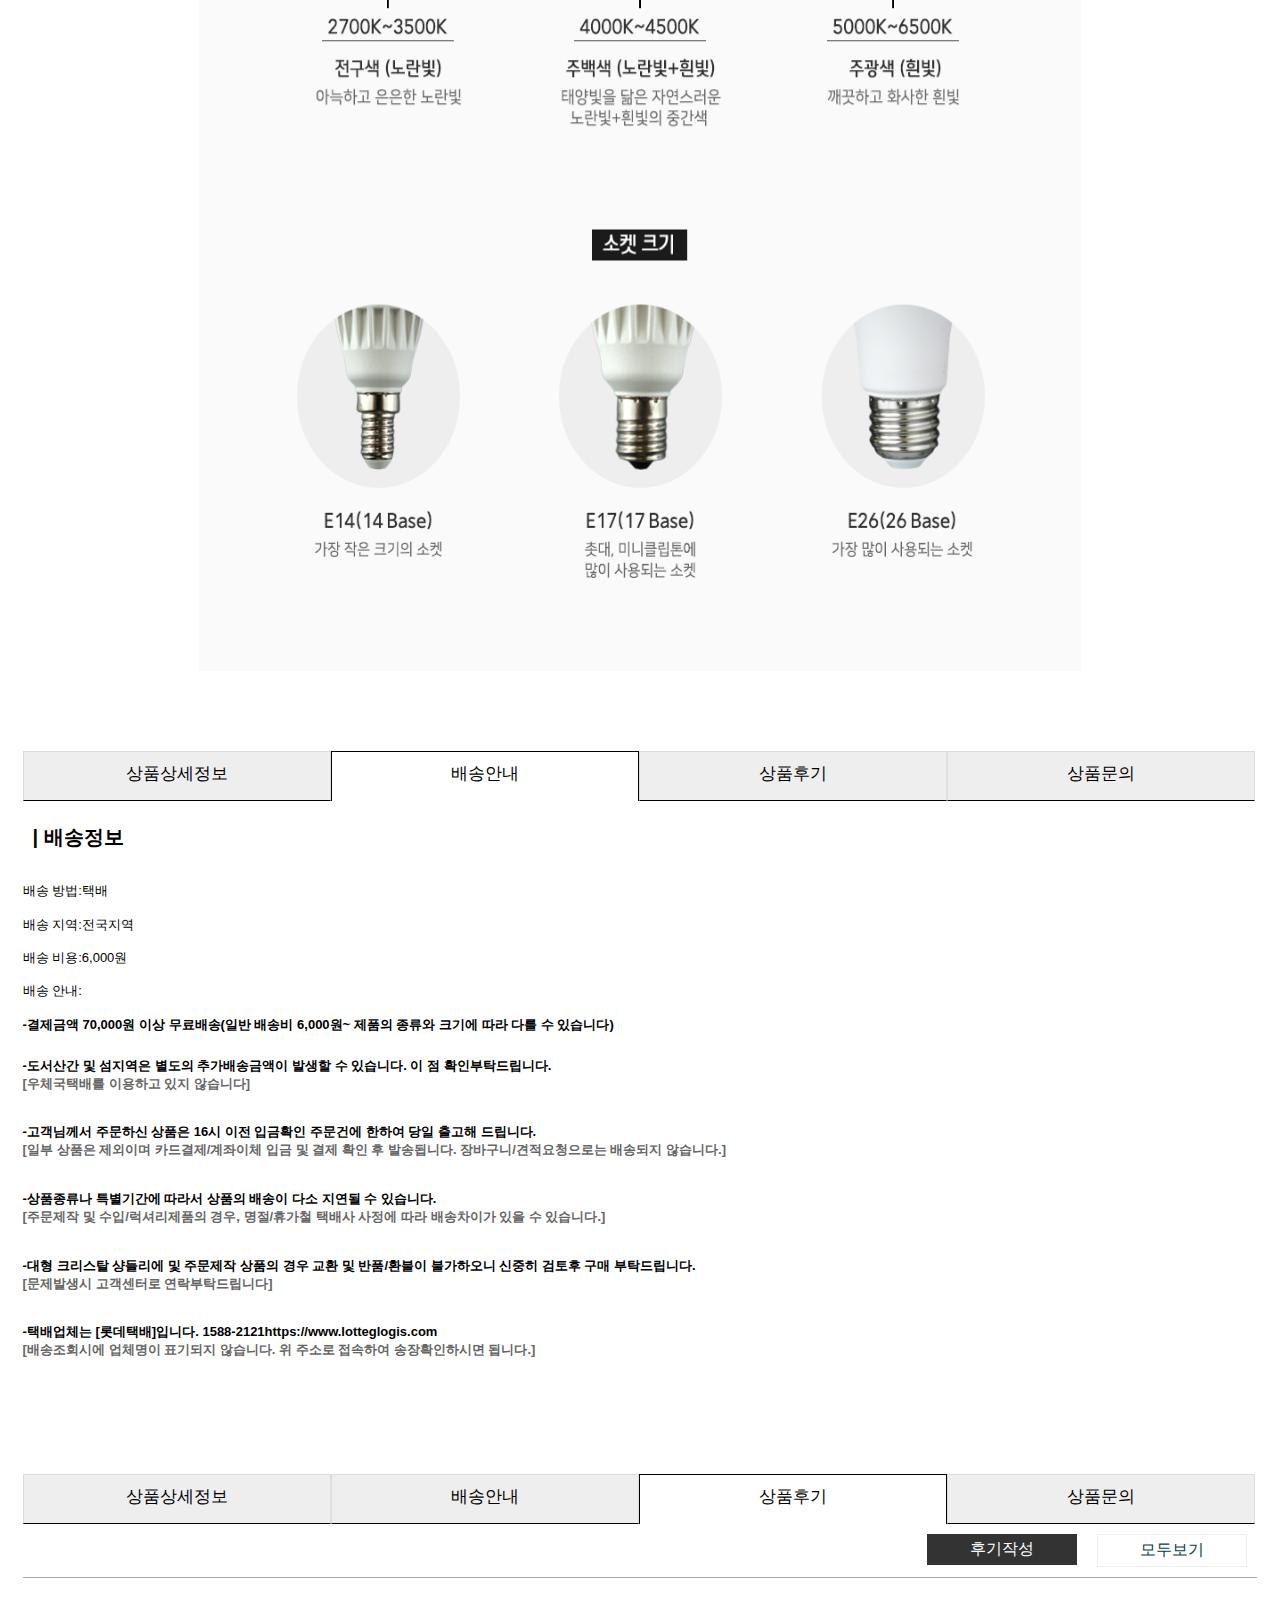
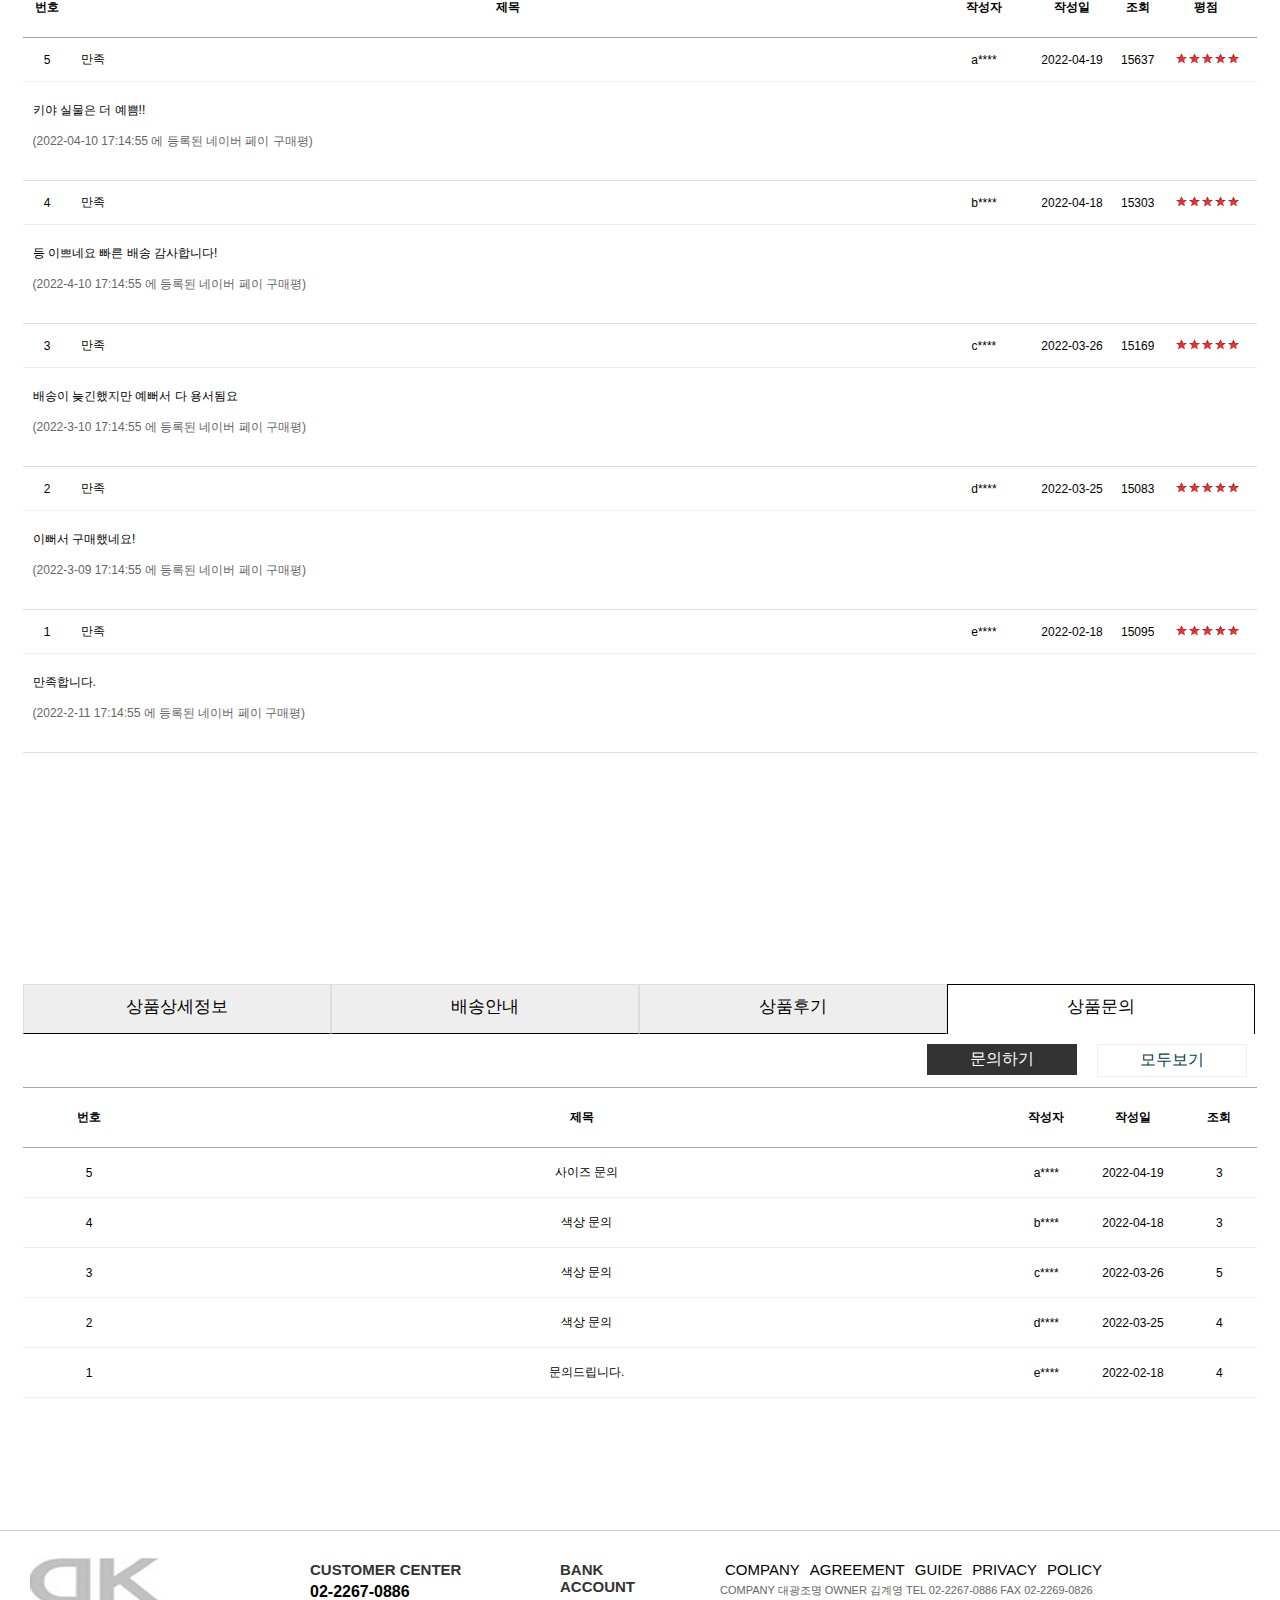
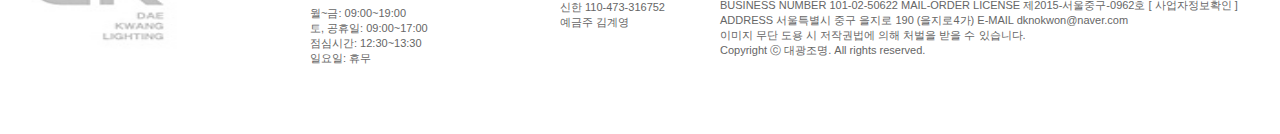
<file: 22_04_18/sub.html>
﻿<!DOCTYPE html>
<html lang="en">

<head>
    <meta charset="UTF-8">
    <meta http-equiv="X-UA-Compatible" content="IE=edge">
    <meta name="viewport" content="width=device-width, initial-scale=1.0">
    <title>디케이룩스 대광조명</title>


    <link href="css/reset.css" rel="stylesheet">
    <link href="css/common.css" rel="stylesheet">
    <link href="css/sub.css" rel="stylesheet">
    
    

    <script src="https://ajax.googleapis.com/ajax/libs/jquery/3.3.1/jquery.min.js"></script>

</head>

<body>

    <header>

        <div id="htop">
            <div id="home">
                <ul>
                    <li><a href="#">HOME</a></li>
                    <li>|</li>
                    <li><a href="#">즐겨찾기</a></li>
                    <li>|</li>
                    <li>
                        <div id="hic">
                            <a href="#"><img src="img/hic1.png" alt="1"></a>
                            <a href="#"><img src="img/hic2.png" alt="2"></a>
                            <a href="#"><img src="img/hic3.png" alt="3"></a>
                        </div>
                    </li>
                </ul>
            </div>


            <div id="login">
                <ul>
                    <li><a href="#">로그인</a></li>
                    <li>|</li>
                    <li><a href="#">회원가입</a></li>
                    <li>|</li>
                    <li><a href="#">마이쇼핑</a></li>
                    <li>|</li>
                    <li><a href="#">장바구니</a></li>
                    <li>|</li>
                    <li><a href="#">주문내역</a></li>
                    <li>|</li>
                    <li><a href="#">커뮤니티</a></li>
                </ul>

            </div>
        </div>

        <div id="hsec">
            <div id="logo">
                <div id="logoimg">
                    <a href="index.html" target="_blank"><img src="img/logo.jpg" alt="로고이미지"></a>
                </div>

            </div>
        </div>

        <div id="hbot">
            <div id="nav">
                <nav>
                    <ul>
                        <li>
                            <div id="cate">
                                <a href="#"><img src="img/cate.png" alt="1"></a>
                            </div>
                        </li>
                        <li><a href="#"></a></li>
                        <li><a href="#">대형/샹들리에</a></li>
                        <li><a href="#">LED방등/거실등</a></li>
                        <li><a href="#">식탁등/펜던트</a></li>
                        <li><a href="#">주방/사무실</a></li>
                        <li><a href="#">벽등</a></li>
                        <li><a href="#">욕실/현관/센서</a></li>
                        <li><a href="#">스탠드</a></li>
                        <li><a href="#">키즈조명</a></li>
                        <li><a href="#">스포트/매입등</a></li>
                        <li><a href="#">야외/산업조명</a></li>
                        <li><a href="#">전구/자재</a></li>
                        <li><a href="#">DK단독</a></li>
                    </ul>
                </nav>
            </div>
        </div>
    </header>

    <div id="sub">
        <div id="submenu">
            <div id="subm">
                <ul>
                    <li><a href>홈</a></li>
                    <li>·</li>
                    <li><a href>벽등</a></li>
                    <li>·</li>
                    <li><a href>가지/관절형</a></li>
                    <li>·</li>
                    <li><a href>1등형</a></li>
                </ul>
            </div>
        </div>

        <div id="contents">
            <div id="probox1">
                <img src="img/subproimg.jpg" alt="상품이미지" id="cimg">
                <div id="pbbot">
                    <ul>
                        <li><img src="img/subproimg.jpg" alt="1"></li>
                        <li><img src="img/list1.jpg" alt="2"></li>
                        <li><img src="img/list2.jpg" alt="3"></li>
                        <li><img src="img/list3.jpg" alt="4"></li>
                    </ul>
                </div>
            </div>

            <div id="probox2">
                <div id="tablebox">
                    <table class="tb1">
                        <tr>
                            <td colspan="2">
                                <span class="s1">[DK] LED 인피니티 더블X 인테리어 펜던트</span>
                            </td>
                        </tr>
                        <tr>
                            <th>판매가</th>
                            <th>420,000원</th>
                        </tr>
                        <tr>
                            <td>SIZE</td>
                            <td>W620 x H330</td>
                        </tr>
                        <tr>
                            <td>배송비</th>
                            <td>7만원 이상 구매시 무료배송</td>
                        </tr>
                        <tr>
                            <td colspan="2">
                                <span class="s2">등기구 고정 시 필요한 나사못은 제공하지 않습니다.(별도구매)</span>
                            </td>
                        </tr>
                        <tr>
                            <td colspan="2">
                                <span class="s2">최소주문수량 1개 이상</span>
                            </td>
                        </tr>
                        <tr>
                            <td colspan="2">
                                <span class="s2">수량을 선택해주세요.</span>
                            </td>
                        </tr>
                        <tr>
                            <td>
                                <span class="s3">[DK] LED 인피니티 <br>더블X 인테리어 펜던트</span>
                            </td>
                            <td>
                                <select name="select" id="select">
                                    <option>1</option>
                                    <option>2</option>
                                    <option>3</option>
                                    <option>4</option>
                                    <option>5</option>
                                </select>
                                <span class="s4">420,000원</span>
                            </td>
                        </tr>
                        <tr style="border-top:1px solid #bbb;">
                            <td>
                                <button>후기 8</button>
                            </td>
                            <td>
                                <span class="s5"><b>420,000원</b></span>
                            </td>
                        </tr>
                    </table>
                </div>

                <div id="buybox">
                    <button>구매하기</button>
                    <button>장바구니</button>
                    <button>관심상품</button>


                    <div id="box1">
                        <div id="b1">
                            <span class="b1s1"><b>NAVER</b></span><br>
                            <span class="b1s2"><b>네이버ID로 간편구매<br>네이버페이</b></span>
                        </div>
                        <a href="#">
                            <div id="b2">
                                <img src="img/naver.jpg" alt="네이버">
                                <span><b>Pay구매</b></span>
                            </div>
                        </a>
                        <a href="#">
                            <div id="b3">
                                <span><b>찜</b></span>
                            </div>
                        </a>
                    </div>
                </div>
            </div>
        </div>

        <div id="view">
            <div id="relbox">
                <h2>관련상품</h2>
                <div class="relboximg">
                    <a href="#"><img src="img/pen1.jpg" alt="관련상품1"></a>
                    <h6>[DK] LED 인피니티 X 인테리어 펜던트</h6>
                    <h5>396,000원</h5>
                </div>

                <div class="relboximg">
                    <a href="#"><img src="img/pen7.jpg" alt="관련상품2"></a>
                    <h6>LED 스네이크 펜던트</h6>
                    <h5>190,000원</h5>
                </div>

                <div class="relboximg">
                    <a href="#"><img src="img/pen13.jpg" alt="관련상품3"></a>
                    <h6>LED 보스코 펜던트</h6>
                    <h5>352,000원</h5>
                </div>

                <div class="relboximg">
                    <a href="#"><img src="img/pen19.jpg" alt="관련상품4"></a>
                    <h6>LED 트위티 펜던트</h6>
                    <h5>388,000원</h5>
                </div>

                <div class="relboximg">
                    <a href="#"><img src="img/pen5.jpg" alt="관련상품5"></a>
                    <h6>LED 브리타니 2단 인테리어 펜던트</h6>
                    <h5>704,000원</h5>
                </div>
            </div>

            <div id="promenu1">
                <ul>
                    <li><a href="#">상품상세정보</a></li>
                    <li><a href="#">배송안내</a></li>
                    <li><a href="#">상품후기</a></li>
                    <li><a href="#">상품문의</a></li>
                </ul>
            </div>

            <div id="imgbox1">
                <img src="img/proimg1.jpg" alt="제품이미지1">
            </div>

            <div id="imgbox2">
                <div id="gifbox">
                    <img src="img/proimg2.gif" alt="제품이미지2">
                </div>
            </div>

            <div id="imgbox3">
                <img src="img/proimg3.jpg" alt="제품이미지3">
            </div>

            <div id="ib3">
                <h1>LED Infinity Double X</h1>
                <table>
                    <tr>
                        <td><b>제품명</b></td>
                        <td colspan="4">LED 인피니티 더블X 인테리어 펜던트</td>
                    </tr>

                    <tr>
                        <td><b>색 상</b></td>
                        <td>다크브라운</td>
                        <td><b>소 재</b></td>
                        <td>스틸/실리콘</td>
                    </tr>

                    <tr>
                        <td><b>사이즈</b></td>
                        <td>W620xH330</td>
                        <td><b>램 프</b></td>
                        <td>LED 25~30W 전구색(노란빛)</td>
                    </tr>
                </table>

            </div>

            <div id="imgbox4">
                <img src="img/proimg4.jpg" alt="제품이미지4">
            </div>

            <div id="imgbox5">
                <img src="img/proimg5.jpg" alt="제품이미지5">
            </div>

            <div id="imgbox6">
                <img src="img/proimg6.jpg" alt="제품이미지6">
            </div>

            <div id="ib6">
                <p>*색상은 모니터 해상도에 따라 차이가 있을 수 있습니다</p><br>
                <p style="color:#666">Color may vary depending uppon monitor resolution</p><br>
                <p>*사이즈는 측정하는 위치에 따라 차이가 있을 수 있습니다.</p><br>
                <p style="color:#666">Size may vary depending uppon th method of measurement</p>
            </div>

            <div id="imgbox7">
                <img src="img/proimg7.jpg" alt="제품이미지7">
            </div>

            <div id="imgbox8">
                <img src="img/proimg8.png" alt="제품이미지8">
            </div>

            <div id="promenu2">
                <ul>
                    <li><a href="#">상품상세정보</a></li>
                    <li><a href="#">배송안내</a></li>
                    <li><a href="#">상품후기</a></li>
                    <li><a href="#">상품문의</a></li>
                </ul>
            </div>

            <div id="guide">
                <h1>| 배송정보</h1>
                <table>
                    <tr>
                        <td>배송 방법:택배</td>
                    </tr>

                    <tr>
                        <td>배송 지역:전국지역</td>
                    </tr>

                    <tr>
                        <td>배송 비용:6,000원</td>
                    </tr>

                    <tr>
                        <td>배송 안내:</td>
                    </tr>

                    <tr>
                        <th>-결제금액 70,000원 이상 무료배송(일반 배송비 6,000원~ 제품의 종류와 크기에 따라 다를 수 있습니다)</th>
                    </tr>

                    <tr>
                        <th>-도서산간 및 섬지역은 별도의 추가배송금액이 발생할 수 있습니다. 이 점 확인부탁드립니다.<br><span>[우체국택배를 이용하고 있지 않습니다]</span>
                        </th>
                    </tr>

                    <tr>
                        <th>-고객님께서 주문하신 상품은 16시 이전 입금확인 주문건에 한하여 당일 출고해 드립니다.<br><span>[일부 상품은 제외이며 카드결제/계좌이체 입금 및 결제 확인
                                후 발송됩니다. 장바구니/견적요청으로는 배송되지 않습니다.]</span></th>
                    </tr>

                    <tr>
                        <th>-상품종류나 특별기간에 따라서 상품의 배송이 다소 지연될 수 있습니다.<br><span>[주문제작 및 수입/럭셔리제품의 경우, 명절/휴가철 택배사 사정에 따라
                                배송차이가 있을 수 있습니다.]</span></th>
                    </tr>

                    <tr>
                        <th>-대형 크리스탈 샹들리에 및 주문제작 상품의 경우 교환 및 반품/환불이 불가하오니 신중히 검토후 구매 부탁드립니다.<br><span>[문제발생시 고객센터로
                                연락부탁드립니다]</span></th>
                    </tr>

                    <tr>
                        <th>-택배업체는 [롯데택배]입니다. 1588-2121https://www.lotteglogis.com<br><span>[배송조회시에 업체명이 표기되지 않습니다. 위
                                주소로 접속하여 송장확인하시면 됩니다.]</span></th>
                    </tr>
                </table>
            </div>

            <div id="promenu3">
                <ul>
                    <li><a href="#">상품상세정보</a></li>
                    <li><a href="#">배송안내</a></li>
                    <li><a href="#">상품후기</a></li>
                    <li><a href="#">상품문의</a></li>
                </ul>
            </div>

            <div id="after">
                <button>모두보기</button>
                <button>후기작성</button>
                <table>
                    <tr>
                        <th>번호</th>
                        <th>제목</th>
                        <th>작성자</th>
                        <th>작성일</th>
                        <th>조회</th>
                        <th>평점</th>
                    </tr>

                    <tr>
                        <td>5</td>
                        <td><a href="#">만족</a></td>
                        <td>a****</td>
                        <td>2022-04-19</td>
                        <td>15637</td>
                        <td><img src="img/starscr.jpg" alt="별점"></td>
                    </tr>

                    <tr>
                        <td colspan="6">
                            <div>
                                <span>키야 실물은 더 예쁨!!</span><br>
                                <p>(2022-04-10 17:14:55 에 등록된 네이버 페이 구매평)</p>
                            </div>
                        </td>
                    </tr>

                    <tr>
                        <td>4</td>
                        <td><a href="#">만족</a></td>
                        <td>b****</td>
                        <td>2022-04-18</td>
                        <td>15303</td>
                        <td><img src="img/starscr.jpg" alt="별점"></td>
                    </tr>

                    <tr>
                        <td colspan="6">
                            <div>
                                <span>등 이쁘네요 빠른 배송 감사합니다!</span><br>
                                <p>(2022-4-10 17:14:55 에 등록된 네이버 페이 구매평)</p>
                            </div>
                        </td>
                    </tr>

                    <tr>
                        <td>3</td>
                        <td><a href="#">만족</a></td>
                        <td>c****</td>
                        <td>2022-03-26</td>
                        <td>15169</td>
                        <td><img src="img/starscr.jpg" alt="별점"></td>
                    </tr>

                    <tr>
                        <td colspan="6">
                            <div>
                                <span>배송이 늦긴했지만 예뻐서 다 용서됨요</span><br>
                                <p>(2022-3-10 17:14:55 에 등록된 네이버 페이 구매평)</p>
                            </div>
                        </td>
                    </tr>

                    <tr>
                        <td>2</td>
                        <td><a href="#">만족</a></td>
                        <td>d****</td>
                        <td>2022-03-25</td>
                        <td>15083</td>
                        <td><img src="img/starscr.jpg" alt="별점"></td>
                    </tr>

                    <tr>
                        <td colspan="6">
                            <div>
                                <span>이뻐서 구매했네요!</span><br>
                                <p>(2022-3-09 17:14:55 에 등록된 네이버 페이 구매평)</p>
                            </div>
                        </td>
                    </tr>

                    <tr>
                        <td>1</td>
                        <td><a href="#">만족</a></td>
                        <td>e****</td>
                        <td>2022-02-18</td>
                        <td>15095</td>
                        <td><img src="img/starscr.jpg" alt="별점"></td>
                    </tr>

                    <tr>
                        <td colspan="6">
                            <div>
                                <span>만족합니다.</span><br>
                                <p>(2022-2-11 17:14:55 에 등록된 네이버 페이 구매평)</p>
                            </div>
                        </td>
                    </tr>
                </table>


            </div>


            <div id="promenu4">
                <ul>
                    <li><a href="#">상품상세정보</a></li>
                    <li><a href="#">배송안내</a></li>
                    <li><a href="#">상품후기</a></li>
                    <li><a href="#">상품문의</a></li>
                </ul>
            </div>

            <div id="proask">
                <button>모두보기</button>
                <button>문의하기</button>
                <table>
                    <tr>
                        <th>번호</th>
                        <th>제목</th>
                        <th>작성자</th>
                        <th>작성일</th>
                        <th>조회</th>

                    </tr>

                    <tr>
                        <td>5</td>
                        <td><a href="#">사이즈 문의</a></td>
                        <td>a****</td>
                        <td>2022-04-19</td>
                        <td>3</td>

                    </tr>



                    <tr>
                        <td>4</td>
                        <td><a href="#">색상 문의</a></td>
                        <td>b****</td>
                        <td>2022-04-18</td>
                        <td>3</td>

                    </tr>



                    <tr>
                        <td>3</td>
                        <td><a href="#">색상 문의</a></td>
                        <td>c****</td>
                        <td>2022-03-26</td>
                        <td>5</td>

                    </tr>



                    <tr>
                        <td>2</td>
                        <td><a href="#">색상 문의</a></td>
                        <td>d****</td>
                        <td>2022-03-25</td>
                        <td>4</td>

                    </tr>



                    <tr>
                        <td>1</td>
                        <td><a href="#">문의드립니다.</a></td>
                        <td>e****</td>
                        <td>2022-02-18</td>
                        <td>4</td>

                    </tr>


                </table>
            </div>
        </div>

    </div>

    <footer>
        <div id="fbox">
            <div id="f1">
                <a href="index.html" target="_blank"><img src="img/flogo.jpg" alt="하단로고"></a>
            </div>

            <div id="f2">
                <h5>CUSTOMER CENTER</h5>
                <h4>02-2267-0886</h4>
                <p>월~금: 09:00~19:00<br>토, 공휴일: 09:00~17:00<br>점심시간: 12:30~13:30<br>일요일: 휴무</p>
            </div>

            <div id="f3">
                <h5>BANK ACCOUNT</h5>
                <p>신한 110-473-316752<br>예금주 김계영</p>
            </div>

            <div id="f4">

                <ul>
                    <li><a href="#">COMPANY</a></li>
                    <li><a href="#">AGREEMENT </a></li>
                    <li><a href="#">GUIDE </a></li>
                    <li><a href="#">PRIVACY </a></li>
                    <li><a href="#">POLICY</a></li>
                </ul>
                <br>


                <p>COMPANY 대광조명 OWNER 김계영 TEL 02-2267-0886 FAX 02-2269-0826<br>BUSINESS NUMBER 101-02-50622 MAIL-ORDER
                    LICENSE 제2015-서울중구-0962호 [ 사업자정보확인 ]<br>ADDRESS 서울특별시 중구 을지로 190 (을지로4가) E-MAIL
                    dknokwon@naver.com<br>이미지 무단 도용 시 저작권법에 의해 처벌을 받을 수 있습니다.<br>Copyright ⓒ 대광조명. All rights reserved.
                </p>
            </div>

        </div>

    </footer>


<script src="js/product.js"></script>

</body>

</html>
</file>
<file: 22_04_18/css/common.css>
﻿@charset "utf-8"; 
/*헤더*/
  * {
            margin: 0;
            padding: 0;
            box-sizing: border-box;
            list-style: none;
        }
        header {
            width: 100%;
            height: 330px;
            border-top: 3px solid #000;
        }

        #htop {
            width: 1260px;
            height: 40px;
            margin: 0 auto;
            
        }

        #hsec {
            width: 100%;
            height: 220px;
            
            border-top: 1px solid #999;
        }

        #hbot {
            width: 100%;
            height: 65px;
            
            border-top: 0.1px solid #999;
            border-bottom: 1px solid #ddd;
        }

        #htop>#home {
            width: 300px;
            height: 50px;
            float: left;
        }

        #htop>#home>ul {
            font-size: 11px;
        }

        #htop>#home>ul>li {
            float: left;
            margin: 10px 5px 5px 5px;
        }

        #htop>#home>ul>li>a {
            text-decoration: none;
            color: #333;
        }

        #htop>#home>ul>li>a:hover {
            opacity: 0.7;
        }


        #hic {
            width: 100px;
            height: 50px;
        }




        #htop>#login {
            width: 400px;
            height: 50px;
            float: right;
        }

        #login>ul {
            font-size: 11px;
        }

        #login>ul>li {
            float: left;
            margin: 10px 6px 6px 6px;
        }

        #login>ul>li>a {
            text-decoration: none;
            color: #333;
        }

        #login>ul>li>a:hover {
            opacity: 0.7;
        }






        #hsec>#logo {
            width: 100%;
            height: 300px;
        }

        #logo>#logoimg {
            width: 600px;
            height: 210px;
            margin: 0 auto;
            

        }

        #logoimg>a>img {
            width: 100%;
            height: 210px;;
        }




        #hbot>#nav {
            width: 1260px;
            height: 65px;
            margin: 0 auto;
        }

        #hbot>nav {
            width: 1260px;
            height: 65px;
            float: left;
        }

        nav>ul {
            font-size: 13px;
        }

        nav>ul>li {
            float: left;
            margin: 20px 13px 13px 15px;
        }

        nav>ul>li>a {
            text-decoration: none;
            color: #333;
        }

        nav>ul>li>a:hover {
            opacity: 0.7;
        }

/*하단*/
        footer {
            width: 100%;
            height: 160px;
            border-top: 1px solid #ccc;
        }

        #fbox {
            width: 1260px;
            height: 160px;
            margin: 20px auto;
            
        }

        #fbox>div {
            float: left;
            margin: 5px 20px 0 20px;
        
        }

        #fbox>div>h5 {
            margin: 5px 0 5px 0px;
            color: #333;
            font-size: 15px;
        }

        #fbox>div>h4 {
            margin: 0 0 5px 0px;
        }

        #fbox>div>p {
            font-size: 11px;
            color: #666;
            float: left;
        }

        #fbox>#f1 {
            width: 240px;
            height: 150px;
        }

        #f1>a>img {
            width: 95%;
            height: 100%;
        }

        #fbox>#f2 {
            width: 210px;
            height: 150px;
        }

        #fbox>#f3 {
            width: 120px;
            height: 150px;
        }

        #fbox>#f4 {
            width: 520px;
            height: 150px;
        }

        #f4>ul {
            font-size: 15px;
        }

        #f4>ul>li {
            float: left;
            margin: 5px;
        }

        #f4>ul>li>a {
            text-decoration: none;
            color: black;
        }
</file>
<file: 22_04_18/css/main.css>
﻿@charset "utf-8";    
   /*슬라이더*/
        #slider {
            width: 1950px;
            height: 660px;
            margin: 0 auto;
        }

        #slider>a>img {
            width: 100%;
            height: 100%;
        }

        /*메인*/
        main {
            width: 1260px;
            height: 5150px;
            margin: 0 auto;
        }

        main>#event {
            width: 1200px;
            height: 320px;
            float: left;
            margin: 50px 30px;
            text-align: center;
           
        }

        main > #event > p > a {
            text-decoration: none;
            color:#000;
            font-size: 15px;
            line-height: 25px; display:block;
            background-image:url(../img/title_bgline.jpg),url(../img/title_bgline.jpg); background-position:left center,right center; background-repeat:no-repeat;
        }

        p>a:hover {
            opacity: 0.7;
        }



        #event>.bbox1 {
            width: 285px;
            height: 260px;
            float: left;
            margin: 15px 5px 10px 10px;

        }

        #event>.bbox1>h6>a {
            text-decoration: none;
            color: #666;
            font-size: 12px;
        }

        #event>.bbox1>h5>a {
            text-decoration: none;
            color: #333;
            font-size: 12px;
        }

        .bbox1>a>img {
            width: 100%;
            height: 80%;
            padding: 3px;
        }

        .bbox1>a>img:hover {
            opacity: 0.7;
            transition: all 0.5s;
        }



        main>#new {
            width: 1200px;
            height: 680px;

            float: left;
            margin: 50px 30px;
            text-align: center;
        }

        main>#new>h1 {
            text-transform: uppercase;

        }

        main>#new>h1::after {
            content: "new";
            color: red;
            margin: 0 0 0 10px;
        }

        #new>.bbox2 {
            width: 210px;
            height: 250px;
            float: left;

            margin: 55px 3px 3px 23px;

            text-align: center;
        }

        .bbox2>a>img {
            width: 100%;
            height: 80%;
            padding: 3px;
        }

        .bbox2>a>img:hover {
            opacity: 0.7;
            transition: all 0.5s;
        }

        .bbox2>h6>a {
            text-decoration: none;
            color: #666;
        }

        .bbox2>h5>a {
            text-decoration: none;
            color: #000;
        }

        main>#best {
            width: 1200px;
            height: 1360px;

            float: left;
            margin: 40px 30px;
        }

        #best>h1 {
            text-align: center;
        }

        #best>h1::after {
            content: "TOP 20";
            color: red;
            margin: 0 0 0 10px;
        }

        #best>.bbox3 {
            width: 210px;
            height: 250px;

            float: left;
            margin: 55px 3px 3px 23px;

            text-align: center;
        }

        .bbox3>a>img {
            width: 100%;
            height: 80%;
            padding: 3px;
        }

        .bbox3>a>img:hover {
            opacity: 0.7;
            transition: all 0.5s;
        }

        .bbox3>h6>a {
            text-decoration: none;
            color: #666;
        }

        .bbox3>h5>a {
            text-decoration: none;
            color: #000;
        }


        main>#big {
            width: 1200px;
            height: 680px;

            float: left;
            margin: 50px 30px;
        }

        #big>h1 {
            text-align: center;
        }

        #big>h1::before {
            content: "BEST";
            color: red;
            margin: 0 10px 0 0;
        }

        #big>.bbox4 {
            width: 210px;
            height: 250px;

            float: left;
            margin: 55px 3px 3px 23px;

            text-align: center;
        }

        .bbox4>a>img {
            width: 100%;
            height: 80%;
            padding: 3px;
        }

        .bbox4>a>img:hover {
            opacity: 0.7;
            transition: all 0.5s;
        }

        .bbox4>h6>a {
            text-decoration: none;
            color: #666;
        }

        .bbox4>h5>a {
            text-decoration: none;
            color: #000;
        }

        main>#pen {
            width: 1200px;
            height: 1360px;
            
            float: left;
            margin: 50px 30px 10px 30px;
        }

        #pen>h1 {
            text-align: center;
        }

        #pen>h1::before {
            content: "BEST";
            color: red;
            margin: 0 10px 0 0;
        }

        #pen>.bbox5 {
            width: 210px;
            height: 250px;

            float: left;
            margin: 55px 3px 3px 23px;

            text-align: center;
        }

        .bbox5>a>img {
            width: 100%;
            height: 80%;
            padding: 3px;
        }

        .bbox5>a>img:hover {
            opacity: 0.7;
            transition: all 0.5s;
        }

        .bbox5>h6>a {
            text-decoration: none;
            color: #666;
        }

        .bbox5>h5>a {
            text-decoration: none;
            color: #000;
        }

        main>#icon {
            width: 1200px;
            height: 220px;
            
            float: left;
            margin: 0px 30px;
        }

        #icon>.ic {
            width: 290px;
            height: 150px;

            float: left;
            margin: 10px 0px 0px 7px;
        }

        .ic>a>img {
            width: 100%;
            height: 100%;
        }

        .ic>a>img:hover {
            opacity: 0.7;
            transition: all 0.5s;
        }
</file>
<file: 22_04_18/css/sub.css>
@charset "utf-8";
 body {
            margin: 0;
        }

        li:hover {
            cursor: pointer;
        }

        table,
        tr,
        th,
        td {
            margin: 0;
            padding: 0;
        }

        #sub {
            width: 1260px;
            height: 12400px;

            margin: 0 auto;
        }

        /*서브메뉴*/
        #sub>#submenu {
            width: 1260px;
            height: 100px;

        }

        #submenu>#subm {
            width: 300px;
            height: 70px;

            float: right;
            margin: 10px;
        }

        #subm>ul {
            font-size: 12px;
        }

        #subm>ul>li {
            float: left;
            margin: 10px 0px 0px 18px;
        }

        #subm>ul>li>a {
            text-decoration: none;
            color: #333;
        }

        #subm>ul>li>a:hover {
            border-bottom: 1px solid #ddd;
        }

        /*서브컨텐츠*/
        #sub>#contents {
            width: 1260px;
            height: 800px;

        }

        #contents>#probox1 {
            width: 650px;
            height: 800px;

            float: left;
        }



        #contents>#probox1>.pbimg {
            width: 140px;
            height: 120px;
            float: left;
            margin: 0px 5px 0px 50px;
        }


        #pbbot {
            width: 100%;
            height: 100px;
        }

        #pbbot li {
            float: left;
            margin: 0 0px 0 10px;
        }







        #pbbot img {
            width: 100px;
            height: 100px;
        }

        #contents>#probox1>.pbimg>img {
            width: 100%;
            height: 100%;
        }

        #probox1>img {
            width: 100%;
            height: 83%;
            padding: 10px;
        }

        #contents>#probox2 {
            width: 600px;
            height: 800px;

            float: right;
        }

        /*테이블*/
        #probox2>#tablebox {
            width: 500px;
            height: 500px;

            margin: 10px 0 0 0px;
            display: inline-block;
            font-size: 12px;
            margin: 0 0 0 30px;
        }

        #tablebox td {
            width: 500px;
            height: 56px;
        }

        #tablebox th {
            text-align: left;
            width: 500px;
            height: 56px;
        }

        #tablebox td>select {
            width: 50px;
        }

        #tablebox td>.s4 {
            margin: 0 0 0 40px;
            color: #555;
        }

        #tablebox td>.s5 {
            font-size: 20px;
            padding: 0 0 0 40px;
        }

        #tablebox td>.s5:before {
            content: "총 상품금액";
            font-size: 11px;
            color: #666;
        }

        #tablebox td>.s5:after {
            content: "(1개)";
            font-size: 11px;
            color: #666;
        }

        #tablebox td>button {
            width: 50px;
            height: 20px;
            margin: 0 0 0 10px;
            background-color: #333;
            color: #fff;
        }


        #tablebox tr:first-of-type {
            font-size: 17px;
        }

        #tablebox tr:nth-of-type(5) {
            color: #666;
            font-size: 11px;
        }

        #tablebox tr:nth-of-type(6) {
            color: #666;
            font-size: 11px;
        }

        #tablebox tr:nth-of-type(7) {
            border-bottom: 1px solid #ccc;
            color: #666;
            font-size: 11px;
        }




        #tablebox tr:nth-of-type(9) {
            border-bottom: 1px solid #666;
        }


        /*구매란*/
        #probox2>#buybox {
            width: 600px;
            height: 250px;

        }

        #buybox>button:first-child {
            width: 300px;
            padding: 10px;
            border: 0;
            background-color: #333;
            color: #fff;
            margin: 10px 0px 10px 30px;
            font-size: 18px;
        }

        #buybox>button:first-child:hover {
            background-color: black;
            transition: all 0.5s;
        }


        #buybox>button:nth-child(2) {
            width: 95px;
            padding: 10px;
            color: #333;
            background-color: #fff;
            border: 1px solid #ddd;
        }

        #buybox>button:nth-child(2):hover {
            border: 1px solid black;
        }

        #buybox>button:nth-child(3) {
            width: 95px;
            padding: 10px;
            color: #333;
            background-color: #fff;
            border: 1px solid #ddd;
        }

        #buybox>button:nth-child(3):hover {
            border: 1px solid black;
        }

        #buybox>#box1 {
            width: 300px;
            height: 100px;

            margin: 10px 10px 10px 30px;
            border-top: 2px solid black;

        }

        #box1>#b1 {
            width: 110px;
            height: 50px;
            float: left;
            font-size: 11px;
            float: left;
            margin: 10px 0 0 0px;
        }

        #b1>.b1s1 {
            color: rgb(25, 182, 25);
        }


        #box1>a>#b2 {
            width: 130px;
            height: 50px;
            background-color: rgb(25, 182, 25);
            float: left;
            margin: 10px 5px 0 5px;
        }

        #b2>img {
            width: 15px;
            height: 15px;
            margin: 15px 5px 10px 25px;
            float: left;
        }

        #b2>span {
            font-size: 12px;
            color: #fff;
            float: left;
            margin: 15px 10px 10px 10px;
        }

        #box1>a>#b3 {
            width: 50px;
            height: 50px;
            background-color: #fff;
            float: left;
            text-align: center;
            margin: 10px 0 0 0px;
            border: 1px solid #ddd;
        }

        #b3>span {
            font-size: 12px;
            color: rgb(25, 182, 25);
            margin: 15px 0 0 0px;
            display: block;
        }


        /*상세이미지*/
        #sub>#view {
            width: 1260px;
            height: 10800px;

            border-top: 1px solid #ddd;

        }

        #view>#relbox {
            width: 98%;
            height: 300px;
            margin: 30px auto;
        }

        #relbox>h2 {
            text-align: center;
        }

        #relbox>h2:after {
            content: "고객님들께서 함께 구매한 상품입니다.";
            font-size: 14px;
            color: #666;
            display: block;
        }

        #relbox>.relboximg {
            width: 210px;
            height: 200px;
            float: left;
            margin: 40px 10px 10px 24px;
            text-align: center;
        }

        .relboximg>a>img {
            width: 100%;
            height: 150px;
            padding: 5px;
        }

        .relboximg>a>img:hover {
            opacity: 0.9;
            transition: all 0.5s;
        }

        #relbox>.relboximg>h5 {
            font-size: 12px;
            color: #333;
            border-top: 1px solid #eee;
            margin: 10px 0 0 0px;
        }

        #relbox>.relboximg>h6 {
            font-size: 12px;
        }

        #promenu1 {
            width: 98%;
            height: 100px;
            background-color: #fff;
            margin: 10px auto;
            position: relative;
        }

        #promenu1>ul {
            font-size: 17px;
            width: 100%;
            height: 50px;
            margin: 50px auto 0px;
            position: absolute;
        }

        #promenu1>ul>li {
            float: left;
            width: 308px;
            height: 100%;
            padding: 10px 0 0 0px;
            text-align: center;
            background-color: #eee;
            border: 1px solid #ddd;
        }

        #promenu1>ul>li:first-of-type {
            border: 1px solid #000;
            border-bottom: none;
            background-color: #fff;
        }

        #promenu1>ul>li:not(:first-of-type) {
            border-bottom: 1px solid #000;
        }

        #promenu1>ul>li>a {
            text-decoration: none;
            color: black;
        }


        #view>#imgbox1 {
            width: 80%;
            height: 500px;
            margin: 5px auto;
        }

        #imgbox1>img {
            width: 100%;
            height: 100%;
        }

        #view>#imgbox2 {
            width: 98%;
            height: 500px;
            margin: 5px auto;
            position: relative;
        }

        #imgbox2>#gifbox {
            width: 300px;
            height: 300px;
            margin: 10px auto;
            position: absolute;
            left: 40%;
            top: 20%;
        }

        #gifbox>img {
            width: 100%;
            height: 100%;
        }

        #view>#imgbox3 {
            width: 70%;
            height: 1056px;
            margin: 0 auto;
            background-color: gold;
        }

        #imgbox3>img {
            width: 100%;
            height: 100%;
        }

        #view>#ib3 {
            width: 98%;
            height: 220px;
            margin: 80px auto 150px;
            border-bottom: 1px solid #eee;
        }

        #view>#ib3>h1 {
            margin: 0 0 0 185px;
        }

        #view>#ib3>table {
            width: 70%;
            height: 130px;
            margin: 0 auto 10px;
        }


        #view>#ib3>table td {
            width: 250px;
            height: 45px;
        }




        #view>#imgbox4 {
            width: 70%;
            height: 1056px;
            margin: 0 auto;
            background-color: gold;
        }

        #imgbox4>img {
            width: 100%;
            height: 100%;
        }

        #view>#imgbox5 {
            width: 70%;
            height: 1056px;
            margin: 0 auto;
            background-color: gold;
        }

        #imgbox5>img {
            width: 100%;
            height: 100%;
        }

        #view>#imgbox6 {
            width: 70%;
            height: 1056px;
            margin: 0 auto;
            background-color: gold;
        }

        #imgbox6>img {
            width: 100%;
            height: 100%;
        }

        #ib6 {
            width: 98%;
            height: 200px;
            margin: 0 auto;
        }

        #ib6 p {
            font-size: 14px;
            margin: 10px 0 0 170px;
        }

        #view>#imgbox7 {
            width: 70%;
            height: 1056px;
            margin: 0 auto;
            background-color: gold;
        }

        #imgbox7>img {
            width: 100%;
            height: 100%;
        }

        #view>#imgbox8 {
            width: 70%;
            height: 1590px;
            margin: 30px auto;
        }

        #imgbox8>img {
            width: 100%;
            height: 100%;
        }

        #promenu2 {
            width: 98%;
            height: 100px;
            background-color: #fff;
            margin: 10px auto 0px;
            position: relative;
        }

        #promenu2>ul {
            font-size: 17px;
            width: 100%;
            height: 50px;
            margin: 50px auto 0px;
            position: absolute;
        }

        #promenu2>ul>li {
            float: left;
            width: 308px;
            height: 100%;
            padding: 10px 0 0 0px;
            text-align: center;
            background-color: #eee;
            border: 1px solid #ddd;
        }

        #promenu2>ul>li:nth-of-type(2) {
            border: 1px solid #000;
            border-bottom: none;
            background-color: #fff;
        }

        #promenu2>ul>li:not(:nth-of-type(2)) {
            border-bottom: 1px solid #000;
        }

        #promenu2>ul>li>a {
            text-decoration: none;
            color: black;
        }

        #guide {
            width: 98%;
            height: 600px;
            margin: 0 auto;
            border-top: none;
            position: relative;
        }

        #guide>h1 {
            font-size: 20px;
            padding: 10px;
        }

        #guide>table {
            width: 98%;
            height: 500px;
            text-align: left;
            font-size: 13px;
            margin: 0 auto;
            position: absolute;
        }

        #guide>table span {
            color: #666;
        }

        #promenu3 {
            width: 98%;
            height: 100px;
            background-color: #fff;
            margin: 10px auto 0px;
            position: relative;
        }

        #promenu3>ul {
            font-size: 17px;
            width: 100%;
            height: 50px;
            margin: 50px auto 0px;
            position: absolute;
        }

        #promenu3>ul>li {
            float: left;
            width: 308px;
            height: 100%;
            padding: 10px 0 0 0px;
            text-align: center;
            background-color: #eee;
            border: 1px solid #ddd;
        }

        #promenu3>ul>li:nth-of-type(3) {
            border: 1px solid #000;
            border-bottom: none;
            background-color: #fff;
        }

        #promenu3>ul>li:not(:nth-of-type(3)) {
            border-bottom: 1px solid #000;
        }

        #promenu3>ul>li>a {
            text-decoration: none;
            color: black;
        }

        #after {
            width: 98%;
            height: 1000px;
            margin: 0 auto;
        }

        #after>table {
            width: 100%;
            height: 500px;
            text-align: center;
            display: inline-block;
        }

        #after>table div {
            border-top: 1px solid #eee;
            border-bottom: 1px solid #ddd;
            height: 100px;
            text-align: left;
        }

        #after>table tr:first-of-type {
            border-top: 1px solid #aaa;
            border-bottom: 1px solid #aaa;
        }

        #after>table th {
            text-align: center;
            font-size: 12px;
            height: 60px;
        }


        #after>table td {
            font-size: 12px;
        }

        #after>table td:first-of-type {
            width: 50px;
        }

        #after>table td:nth-of-type(2) {
            width: 900px;
            text-align: left;
            padding: 0 0 0 10px;
        }

        #after>table td:nth-of-type(2)>a {
            text-decoration: none;
            color: black;
        }

        #after>table td:nth-of-type(3) {
            width: 80px;
        }

        #after>table td:nth-of-type(4) {
            width: 100px;
        }




        #after>table span {
            display: block;
            margin: 20px 0 0 10px;
        }

        #after>table p {
            color: #666;
            margin: 0px 0 0 10px;
        }

        #after>button {
            float: right;
            padding: 5px;
            width: 150px;
            margin: 10px;
        }

        #after>button:hover {
            opacity: 0.9;
            transition: all 0.5s;
        }

        #after>button:nth-of-type(2) {
            background-color: #333;
            color: #fff;
            border: 0;
        }

        #after>button:first-of-type {
            background-color: #fff;
            color: rgb(3, 66, 66);
            border: 1px solid #eee;
        }


        #promenu4 {
            width: 98%;
            height: 100px;
            background-color: #fff;
            margin: 10px auto 0px;
            position: relative;
        }

        #promenu4>ul {
            font-size: 17px;
            width: 100%;
            height: 50px;
            margin: 50px auto 0px;
            position: absolute;
        }

        #promenu4>ul>li {
            float: left;
            width: 308px;
            height: 100%;
            padding: 10px 0 0 0px;
            text-align: center;
            background-color: #eee;
            border: 1px solid #ddd;
        }

        #promenu4>ul>li:nth-of-type(4) {
            border: 1px solid #000;
            border-bottom: none;
            background-color: #fff;
        }

        #promenu4>ul>li:not(:nth-of-type(4)) {
            border-bottom: 1px solid #000;
        }

        #promenu4>ul>li>a {
            text-decoration: none;
            color: black;
        }



        #proask {
            width: 98%;
            height: 700px;
            margin: 0 auto;
        }

        #proask>table {
            width: 100%;
            height: 500px;
            text-align: center;
            display: inline-block;
        }

        #proask>table div {
            border-top: 1px solid #eee;
            border-bottom: 1px solid #ddd;
            height: 100px;
            text-align: left;
        }

        #proask>table tr:first-of-type {
            border-top: 1px solid #aaa;
            border-bottom: 1px solid #aaa;
        }

        #proask>table th {
            text-align: center;
            font-size: 12px;
            height: 60px;
        }

        #proask tr {
            border-top: 1px solid #eee;
            border-bottom: 1px solid #eee;
            height: 50px;
        }

        #proask>table td {
            font-size: 12px;
        }

        #proask>table td:first-of-type {
            width: 140px;
        }

        #proask>table td:nth-of-type(2) {
            width: 900px;
            text-align: center;
            ;
            padding: 0 0 0 10px;
        }

        #proask>table td:nth-of-type(2)>a {
            text-decoration: none;
            color: black;
        }

        #proask>table td:nth-of-type(3) {
            width: 80px;
        }

        #proask>table td:nth-of-type(4) {
            width: 100px;
        }

        #proask>table td:nth-of-type(5) {
            width: 80px;
        }




        #proask>table span {
            display: block;
            margin: 20px 0 0 10px;
        }

        #proask>table p {
            color: #666;
            margin: 0px 0 0 10px;
        }

        #proask>button {
            float: right;
            padding: 5px;
            width: 150px;
            margin: 10px;
        }

        #proask>button:hover {
            opacity: 0.9;
            transition: all 0.5s;
        }

        #proask>button:nth-of-type(2) {
            background-color: #333;
            color: #fff;
            border: 0;
        }

        #proask>button:first-of-type {
            background-color: #fff;
            color: rgb(3, 66, 66);
            border: 1px solid #eee;
        }
</file>
